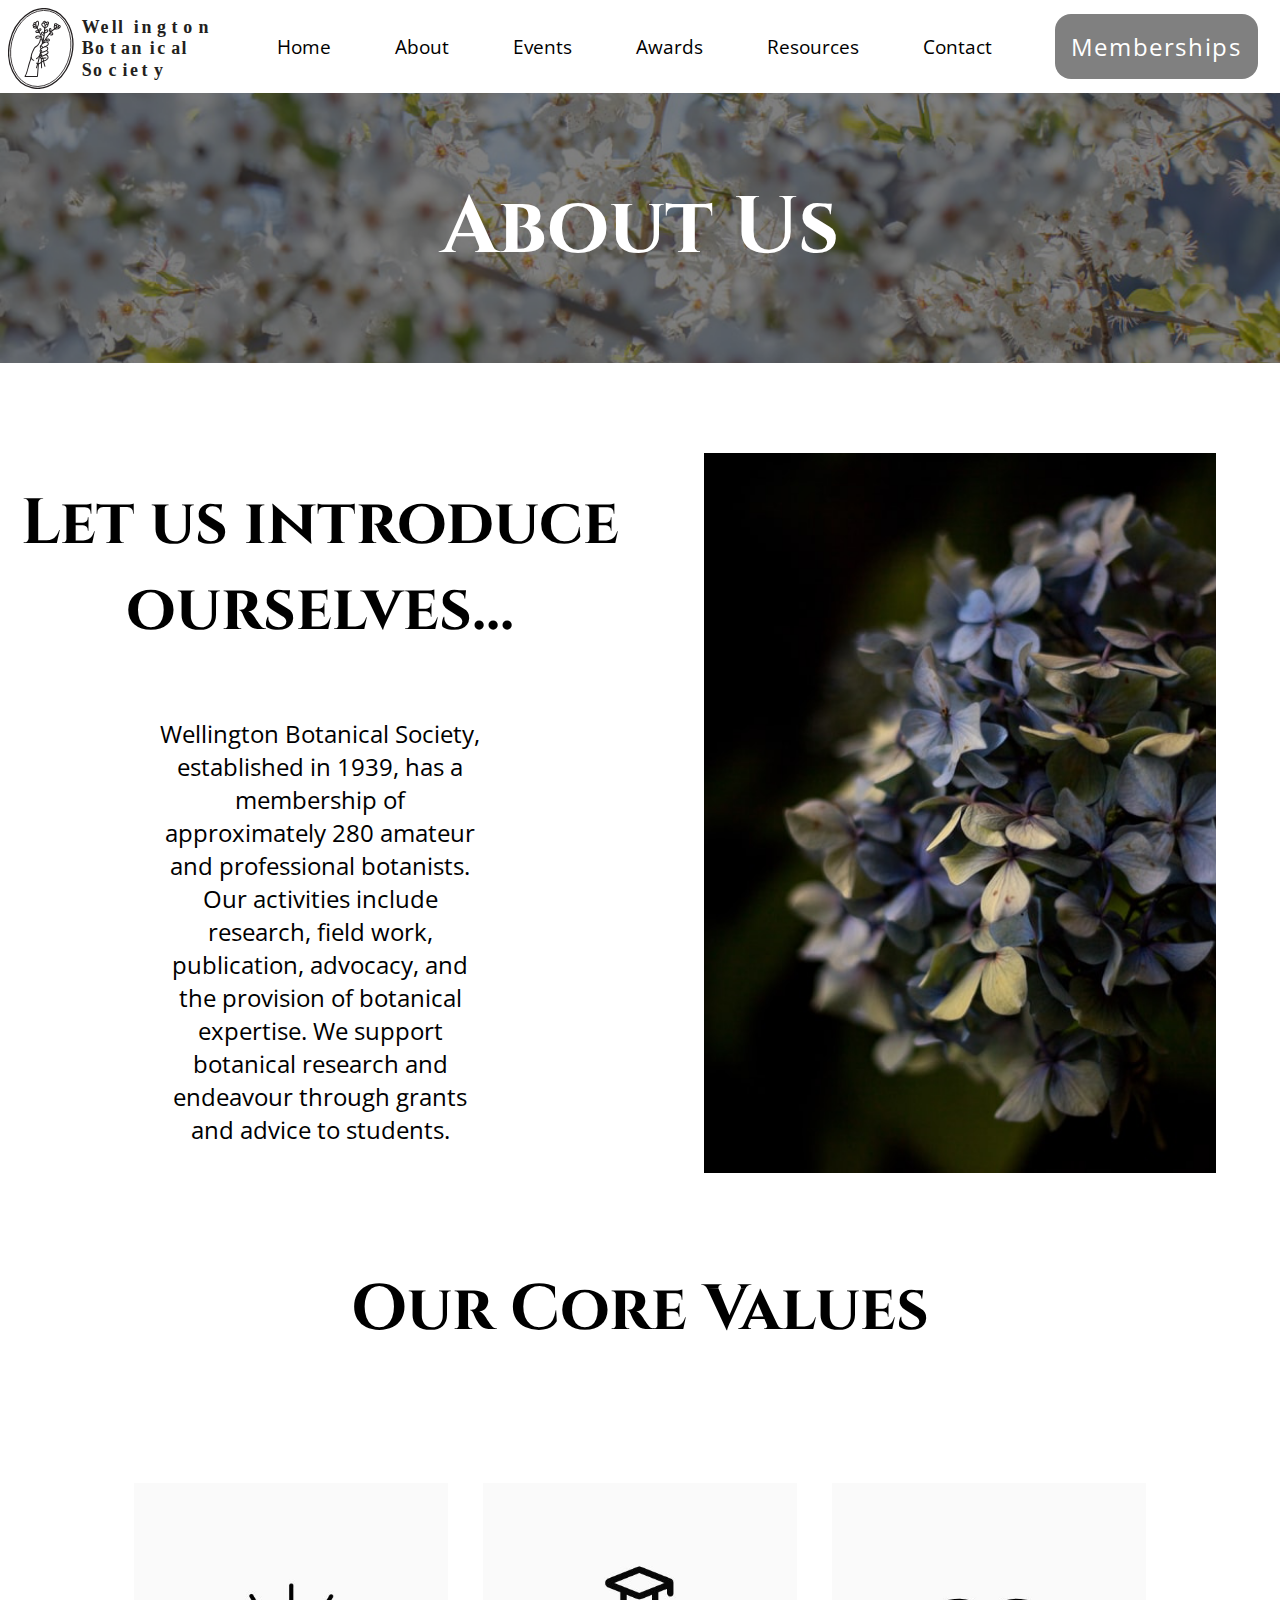
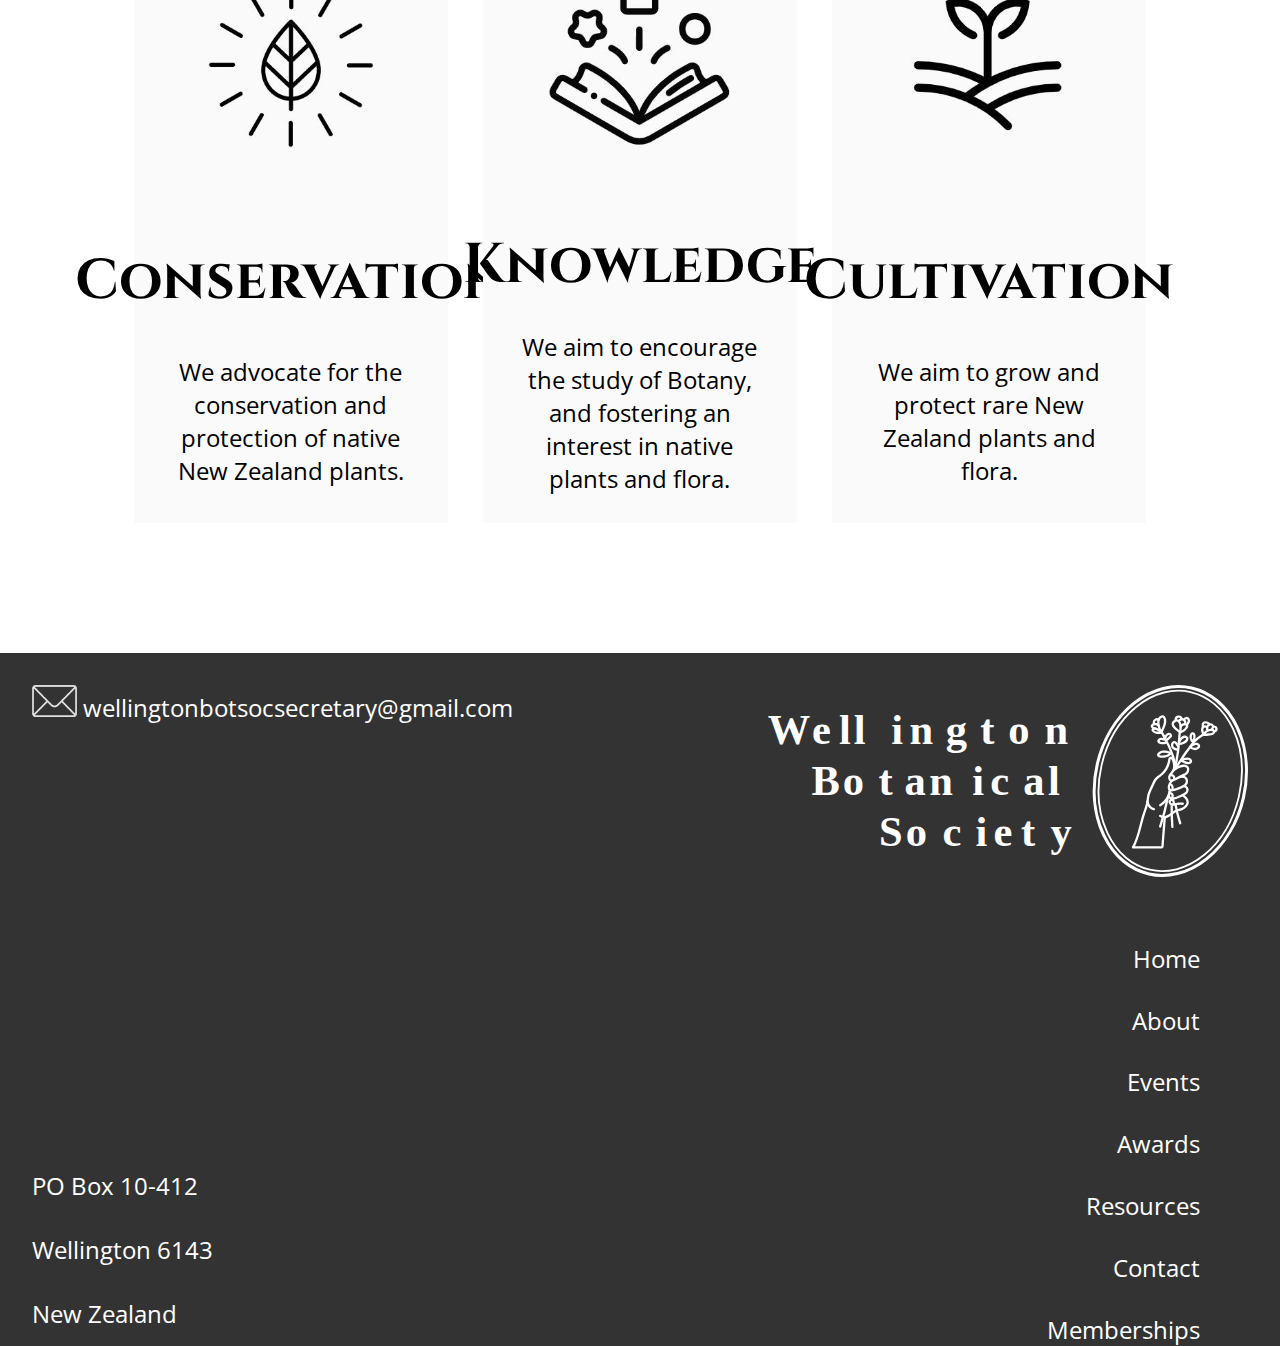
<file: wbs-sum1/html/about.html>
<!DOCTYPE html>
<html lang="en">
<head>
    <meta charset="UTF-8">
    <meta http-equiv="X-UA-Compatible" content="IE=edge">
    <meta name="viewport" content="width=device-width, initial-scale=1.0">
    <script src="https://cdnjs.cloudflare.com/ajax/libs/jquery/3.6.0/jquery.min.js"></script>
    <title>Wellington Botanical Society</title>
    <link rel="preconnect" href="https://fonts.googleapis.com">
    <link rel="preconnect" href="https://fonts.gstatic.com" crossorigin>
    <link href="https://fonts.googleapis.com/css2?family=Cinzel:wght@400;500;600&family=Open+Sans&family=Playfair+Display+SC:wght@700&display=swap" rel="stylesheet">
    <link rel="stylesheet" href="../css/style.css">
</head>



<body>
  
  
  



  
    <header class="header">
        
        <nav class="header-nav">
                
            <a href="../html/index.html"><img class="header-nav__logo" src="../img/icons/wbs-my-logo.svg" alt="logo"></a>
                
                
            <ul class="header-nav__ul">
                <a href="../html/index.html"><li class="header-nav__li">Home</li></a>
                <a href="../html/about.html"><li class="header-nav__li">About</li></a>
                <a href="../html/events.html"><li class="header-nav__li">Events</li></a>
                <a href="../html/awards.html"><li class="header-nav__li">Awards</li></a>
                <a href="../html/resources.html"><li class="header-nav__li">Resources</li></a>
                <a href="../html/contact.html"><li class="header-nav__li">Contact</li></a>
            </ul>
        
            <a href="../html/membership.html"><button class="membership-btn">Memberships</button></a>            

        <img class="hamburger" id="hamburger" src="../img/icons/hamburger.svg" alt="hamburger">        
        
        </nav>    

                


        <div id="nav-mobile" class="nav-mobile" style="display:none">
            <ul class="nav-mobile__ul">
                <a href="../html/index.html"><li class="nav-mobile__li">Home</li></a>
                <a href="../html/about.html"><li class="nav-mobile__li">About</li></a>
                <a href="../html/events.html"><li class="nav-mobile__li">Events</li></a>
                <a href="../html/awards.html"><li class="nav-mobile__li">Awards</li></a>
                <a href="../html/resources.html"><li class="nav-mobile__li">Resources</li></a>
                <a href="../html/contact.html"><li class="nav-mobile__li">Contact</li></a>
                <a href="../html/membership.html"><li class="nav-mobile__li">Memberships</li></a>
            </ul>
        </div>
            
            
    </header>


    <section class="about-intro">
        <h1 class="about-intro__header">About Us</h1>
    </section>






    <section class="about-introduction__container">
        <div class="about-introduction__text">
            <h1 class="about-introduction__header">Let us introduce ourselves...</h1>
            <p class="about-introduction__paragraph">Wellington Botanical Society, established in 1939, has a membership of approximately 280 amateur and professional botanists. Our activities include research, field work, publication, advocacy, and the provision of botanical expertise. We support botanical research and endeavour through grants and advice to students.
            </p>
        </div>
        <div class="about-introduction__photo">
            <div class="about-introduction-pic"></div>
        </div>
    </section>





    <section class="values-section">

        <div class="values-header">
            <h1 class="values">Our Core Values</h1>
        </div>
    </section>

    <section class="core-values">
        <div class="core-values__conservation">
            <img class="values-semiotic" src="../img/icons/conservation.JPG" alt="conservation-pic">
            <h1 class="core-value__header">Conservation</h1>
            <p class="core-value__paragraph">We advocate for the conservation and protection of native New Zealand plants.</p>
        </div>

        <div class="offer-fieldtrip">
            <img class="values-semiotic" src="../img/icons/knowledge.JPG" alt="fieldtrip-pic">
            <h1 class="core-value__header">Knowledge</h1>
            <p class="core-value__paragraph">We aim to encourage the study of Botany, and fostering an interest in native plants and flora.</p>
        </div>

        <div class="offer-award">
            <img class="values-semiotic" src="../img/icons/cultivation.JPG" alt="award-pic">
            <h1 class="core-value__header">Cultivation</h1>
            <p class="core-value__paragraph">We aim to grow and protect rare New Zealand plants and flora.</p>
        </div>

    </section>

    

    <section class="footer-section">
        <footer class="footer">

            <div class="footer-left">
                <div class="footer-email">
                    <p class="footer-email__paragraph">
                        <img class="contact-semiotic" src="../img/icons/email.png" alt="email-logo">
                        wellingtonbotsocsecretary@gmail.com
                    </p>
                </div>

                <br>

                <div class="footer-pobox">
                    <p class="pobox">
                        PO Box 10-412<br>
                        Wellington 6143<br>
                        New Zealand<br>
                    </p>
                </div>
            </div>



            <div class="footer-right">
                <nav class="footer-nav">

                    <a href="index.html"><img class="footer-right__logo" src="../img/icons/wbs-my-logo-white.svg" alt="wbs-logo"></a>
        
                    <br>
                    
                        <ul class="footer-nav__list">
                            <a href="index.html"><li class="footer-nav__list-items">Home</li></a>
        
                            <a href="about.html"><li class="footer-nav__list-items">About</li></a>
        
                            <a href="events.html"><li class="footer-nav__list-items">Events</li></a>
        
                            <a href="awards.html"><li class="footer-nav__list-items">Awards</li></a>
        
                            <a href="resources.html"><li class="footer-nav__list-items">Resources</li></a>

                            <a href="contact.html"><li class="footer-nav__list-items">Contact</li></a>

                            <a href="membership.html"><li class="footer-nav__list-items">Memberships</li></a>
                        </ul>
                    </nav>
            </div>


        </footer>
    </section>

    <script src="../script.js"></script>
</body>



</html>
</file>
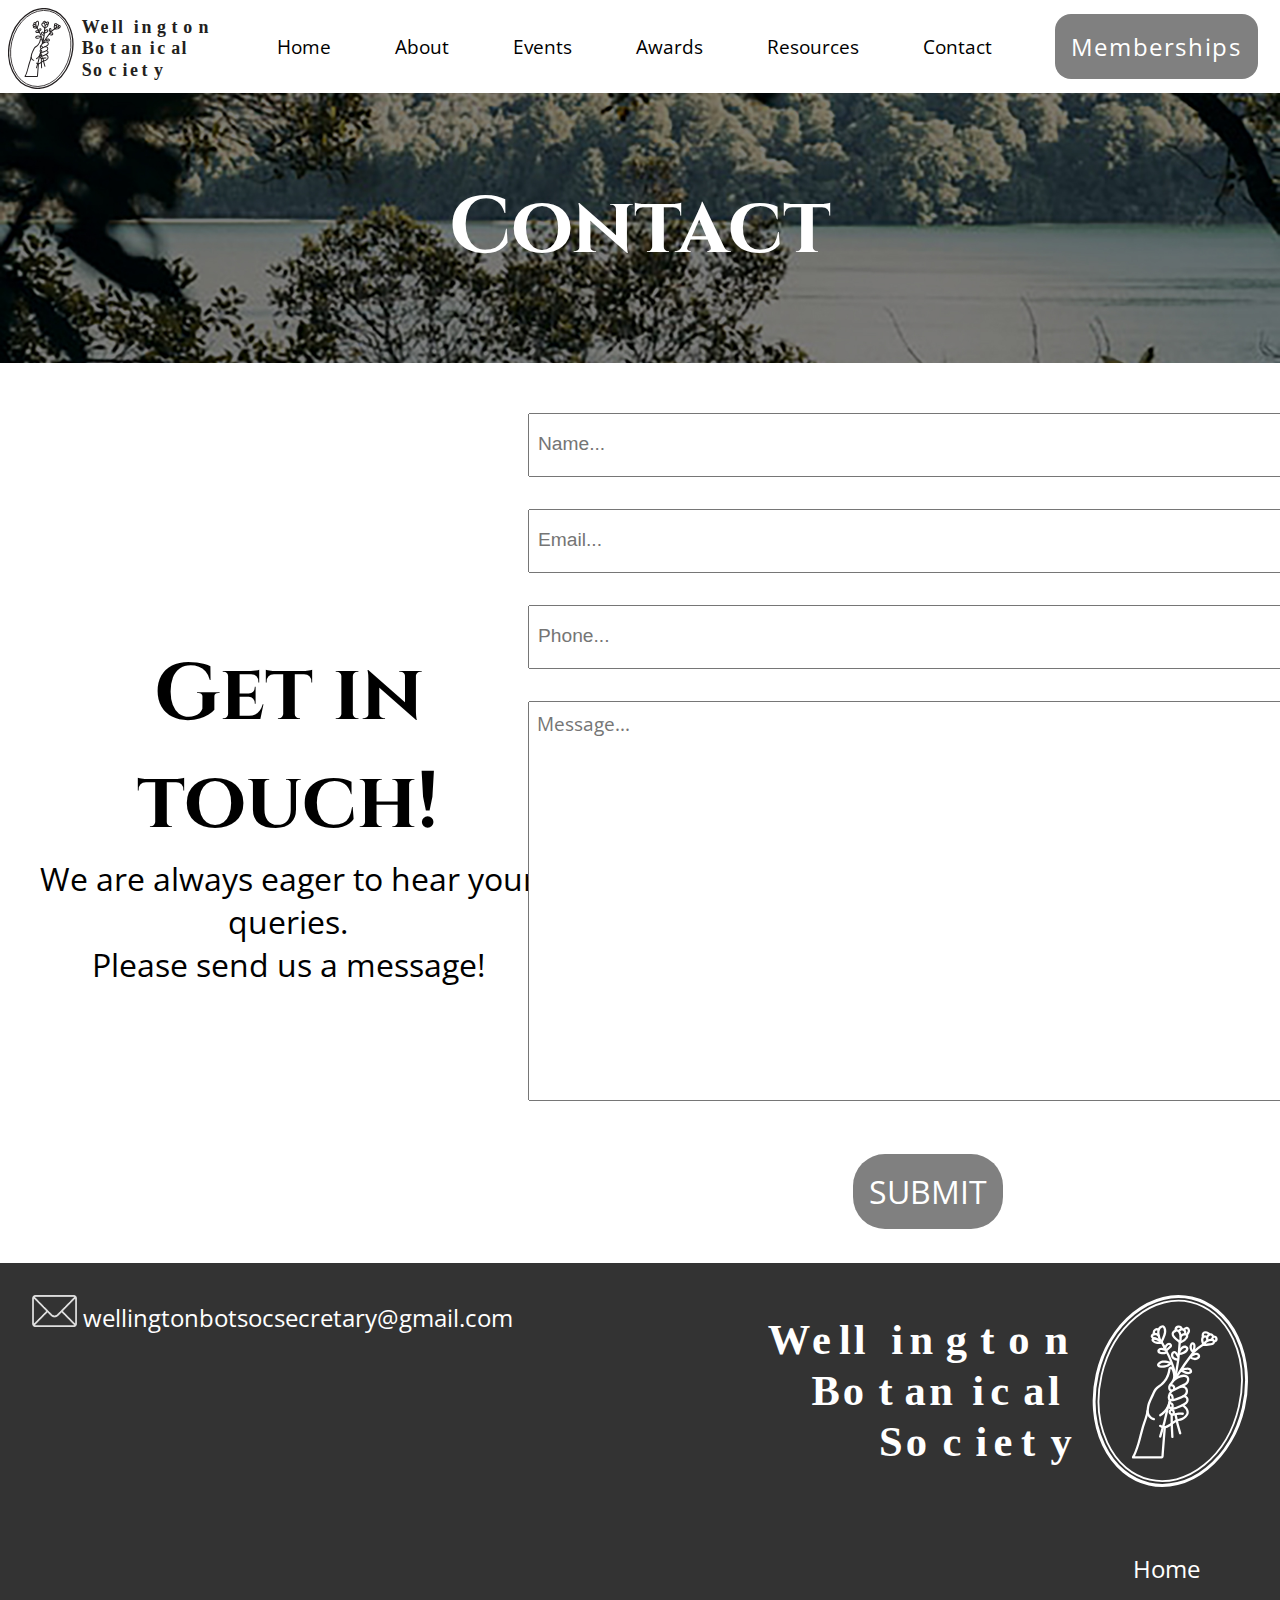
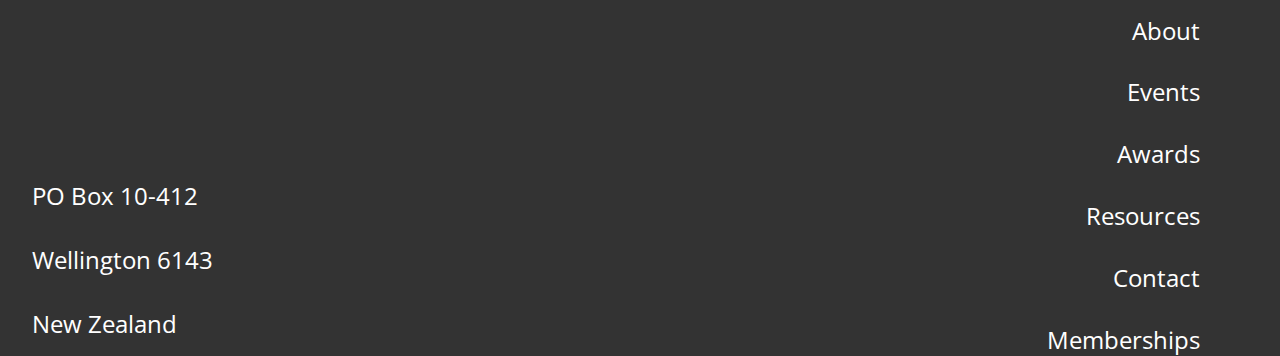
<file: wbs-sum1/html/contact.html>
<!DOCTYPE html>
<html lang="en">
<head>
    <meta charset="UTF-8">
    <meta http-equiv="X-UA-Compatible" content="IE=edge">
    <meta name="viewport" content="width=device-width, initial-scale=1.0">
    <script src="https://cdnjs.cloudflare.com/ajax/libs/jquery/3.6.0/jquery.min.js"></script>
    <title>Wellington Botanical Society</title>
    <link rel="preconnect" href="https://fonts.googleapis.com">
    <link rel="preconnect" href="https://fonts.gstatic.com" crossorigin>
    <link href="https://fonts.googleapis.com/css2?family=Cinzel:wght@400;500;600&family=Open+Sans&family=Playfair+Display+SC:wght@700&display=swap" rel="stylesheet">
    <link rel="stylesheet" href="../css/style.css">
</head>



<body>
  
  
  



  
    <header class="header">
        
        <nav class="header-nav">
                
            <a href="../html/index.html"><img class="header-nav__logo" src="../img/icons/wbs-my-logo.svg" alt="logo"></a>
                
                
            <ul class="header-nav__ul">
                <a href="../html/index.html"><li class="header-nav__li">Home</li></a>
                <a href="../html/about.html"><li class="header-nav__li">About</li></a>
                <a href="../html/events.html"><li class="header-nav__li">Events</li></a>
                <a href="../html/awards.html"><li class="header-nav__li">Awards</li></a>
                <a href="../html/resources.html"><li class="header-nav__li">Resources</li></a>
                <a href="../html/contact.html"><li class="header-nav__li">Contact</li></a>
            </ul>
        
            <a href="../html/membership.html"><button class="membership-btn">Memberships</button></a>            

        <img class="hamburger" id="hamburger" src="../img/icons/hamburger.svg" alt="hamburger">        
        
        </nav>    

                


        <div id="nav-mobile" class="nav-mobile" style="display:none">
            <ul class="nav-mobile__ul">
                <a href="../html/index.html"><li class="nav-mobile__li">Home</li></a>
                <a href="../html/about.html"><li class="nav-mobile__li">About</li></a>
                <a href="../html/events.html"><li class="nav-mobile__li">Events</li></a>
                <a href="../html/awards.html"><li class="nav-mobile__li">Awards</li></a>
                <a href="../html/resources.html"><li class="nav-mobile__li">Resources</li></a>
                <a href="../html/contact.html"><li class="nav-mobile__li">Contact</li></a>
                <a href="../html/membership.html"><li class="nav-mobile__li">Memberships</li></a>
            </ul>
        </div>
            
            
    </header>



    <section class="contact-intro">
        <h1 class="contact-intro__header">Contact</h1>
    </section>






    <section class="contact-container">
        

            <div class="contact-container__text">
                <h1 class="contact-container__header">Get in touch!</h1>
                <p class="contact-container__paragraph">
                    We are always eager to hear your queries. <br>Please send us a message!
                </p>
            </div>

        
        <div class="contact-container__form">
            
            <form>
                
                
                
                <div class="contact-container__div">    
                    <input type="text" class="contact-form" placeholder="Name...">
                </div>    
                
                
                
                <div class="contact-container__div">    
                    <input type="text" class="contact-form" placeholder="Email...">
                </div>    
                
                
                
                <div class="contact-container__div">    
                    <input type="text" class="contact-form" placeholder="Phone...">
                </div>    
                
                
                
                <div class="contact-container__div">    
                    <textarea placeholder="Message..."  class="contact-form__message"></textarea>
                </div>
            
                <button class="contact-form__button">submit</button>
            
            </form>
        
        </div>

    </section>












    <section class="footer-section">
        <footer class="footer">

            <div class="footer-left">
                <div class="footer-email">
                    <p class="footer-email__paragraph">
                        <img class="contact-semiotic" src="../img/icons/email.png" alt="email-logo">
                        wellingtonbotsocsecretary@gmail.com
                    </p>
                </div>

                <br>

                <div class="footer-pobox">
                    <p class="pobox">
                        PO Box 10-412<br>
                        Wellington 6143<br>
                        New Zealand<br>
                    </p>
                </div>
            </div>



            <div class="footer-right">
                <nav class="footer-nav">

                    <a href="index.html"><img class="footer-right__logo" src="../img/icons/wbs-my-logo-white.svg" alt="wbs-logo"></a>
        
                    <br>
                    
                        <ul class="footer-nav__list">
                            <a href="index.html"><li class="footer-nav__list-items">Home</li></a>
        
                            <a href="about.html"><li class="footer-nav__list-items">About</li></a>
        
                            <a href="events.html"><li class="footer-nav__list-items">Events</li></a>
        
                            <a href="awards.html"><li class="footer-nav__list-items">Awards</li></a>
        
                            <a href="resources.html"><li class="footer-nav__list-items">Resources</li></a>

                            <a href="contact.html"><li class="footer-nav__list-items">Contact</li></a>

                            <a href="membership.html"><li class="footer-nav__list-items">Memberships</li></a>
                        </ul>
                    </nav>
            </div>


        </footer>
    </section>

    <script src="../script.js"></script>
</body>



</html>
</file>
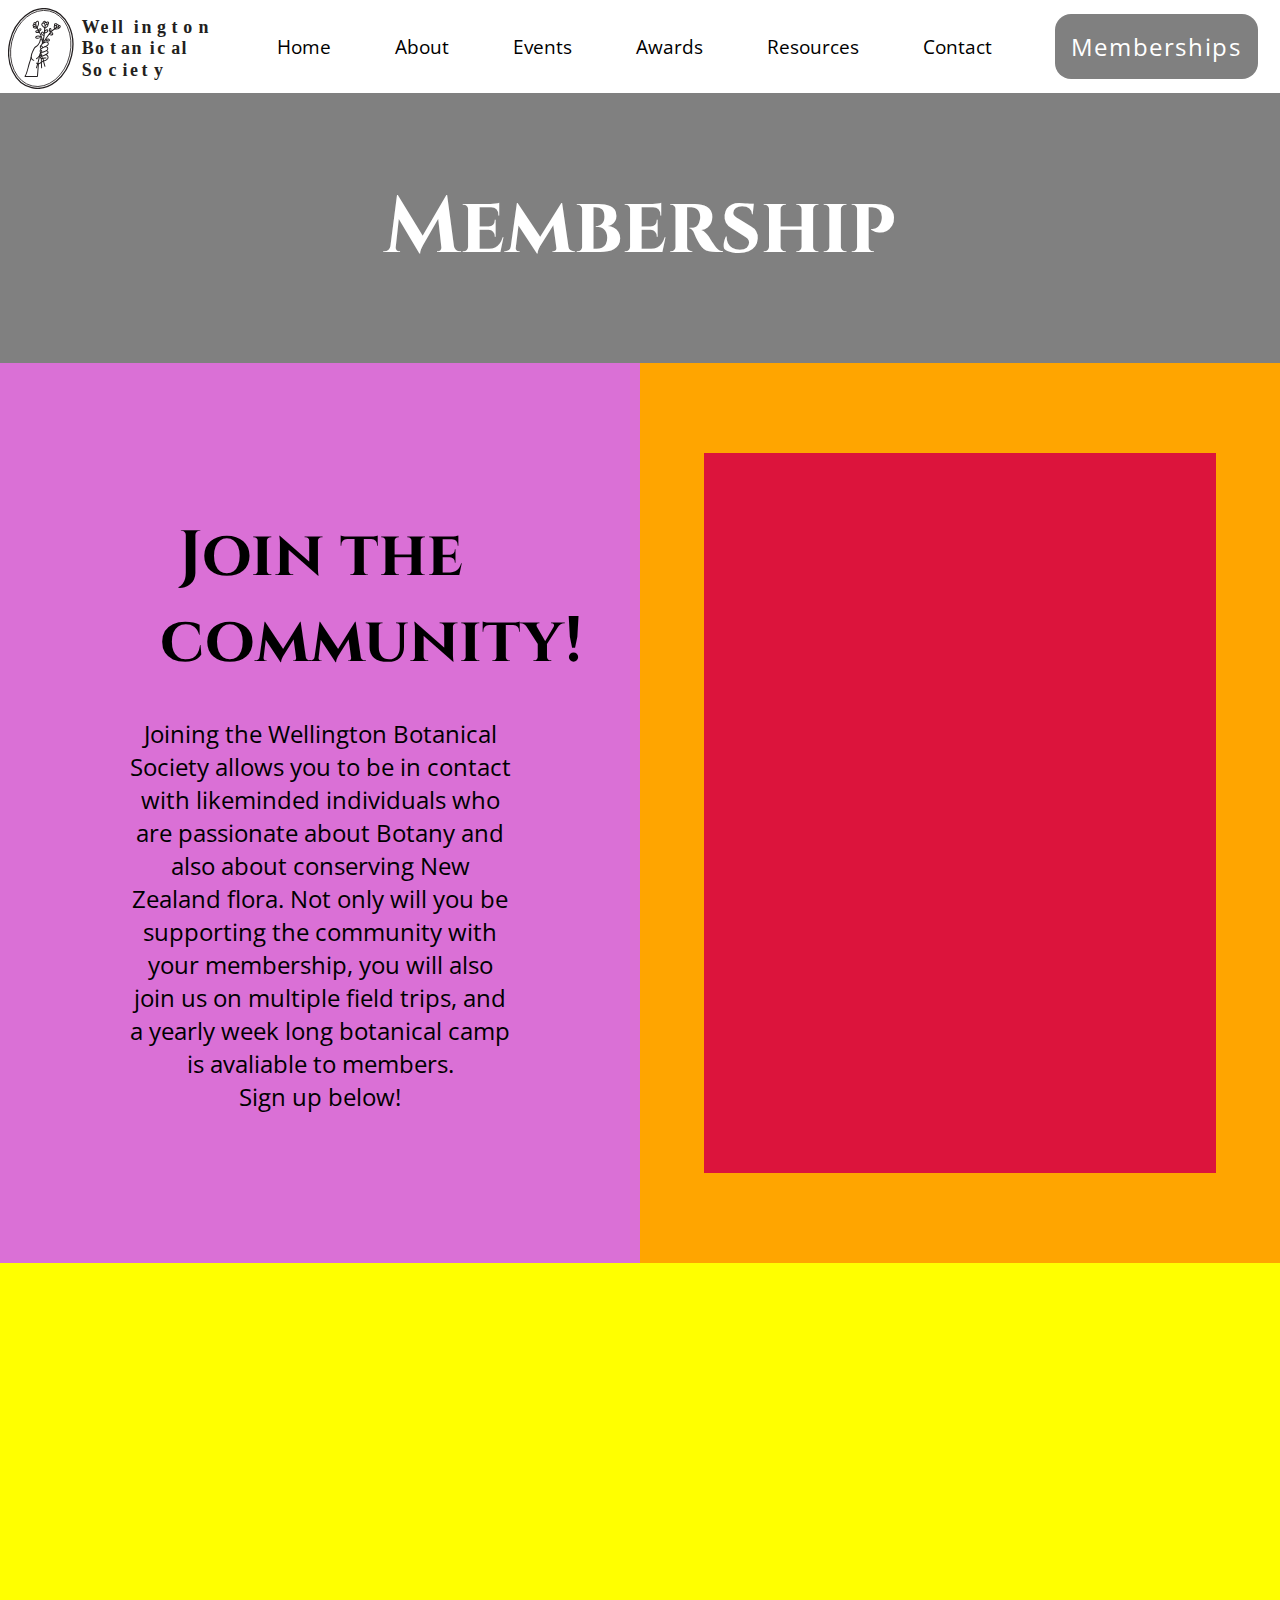
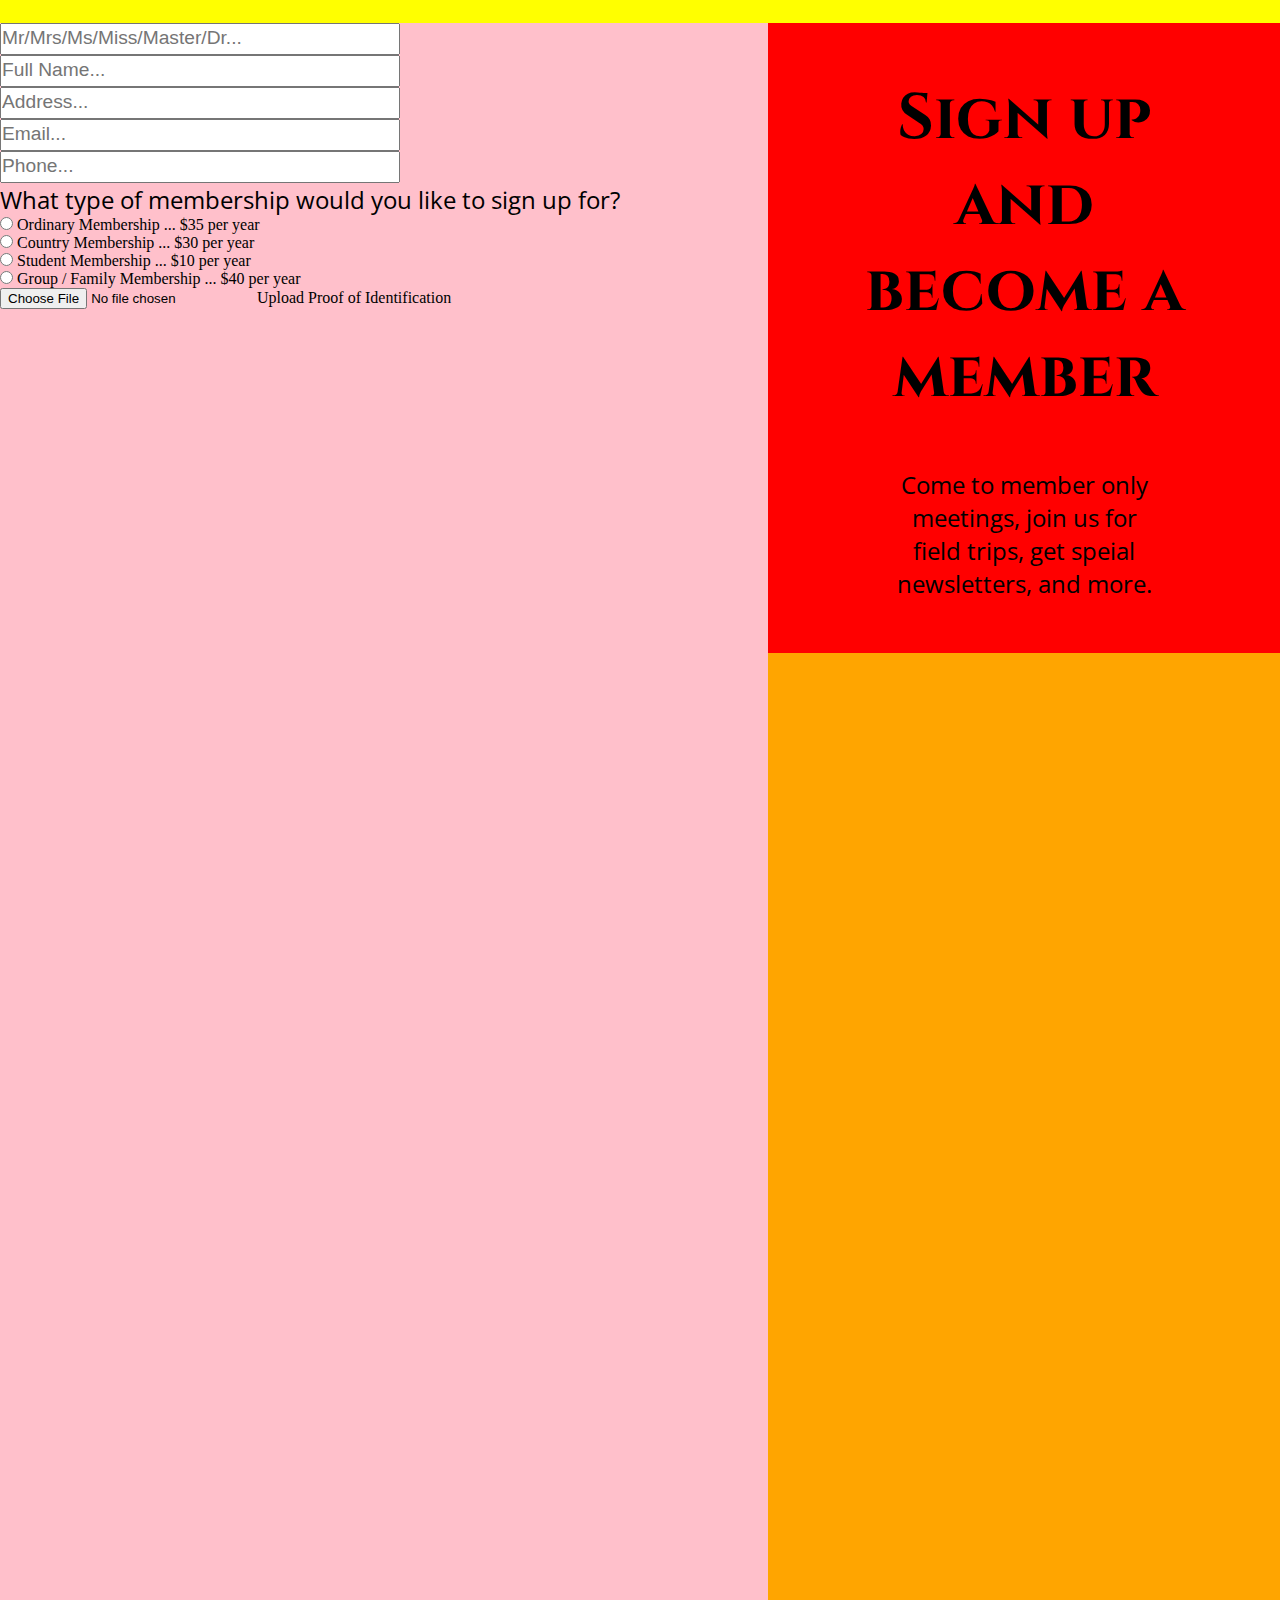
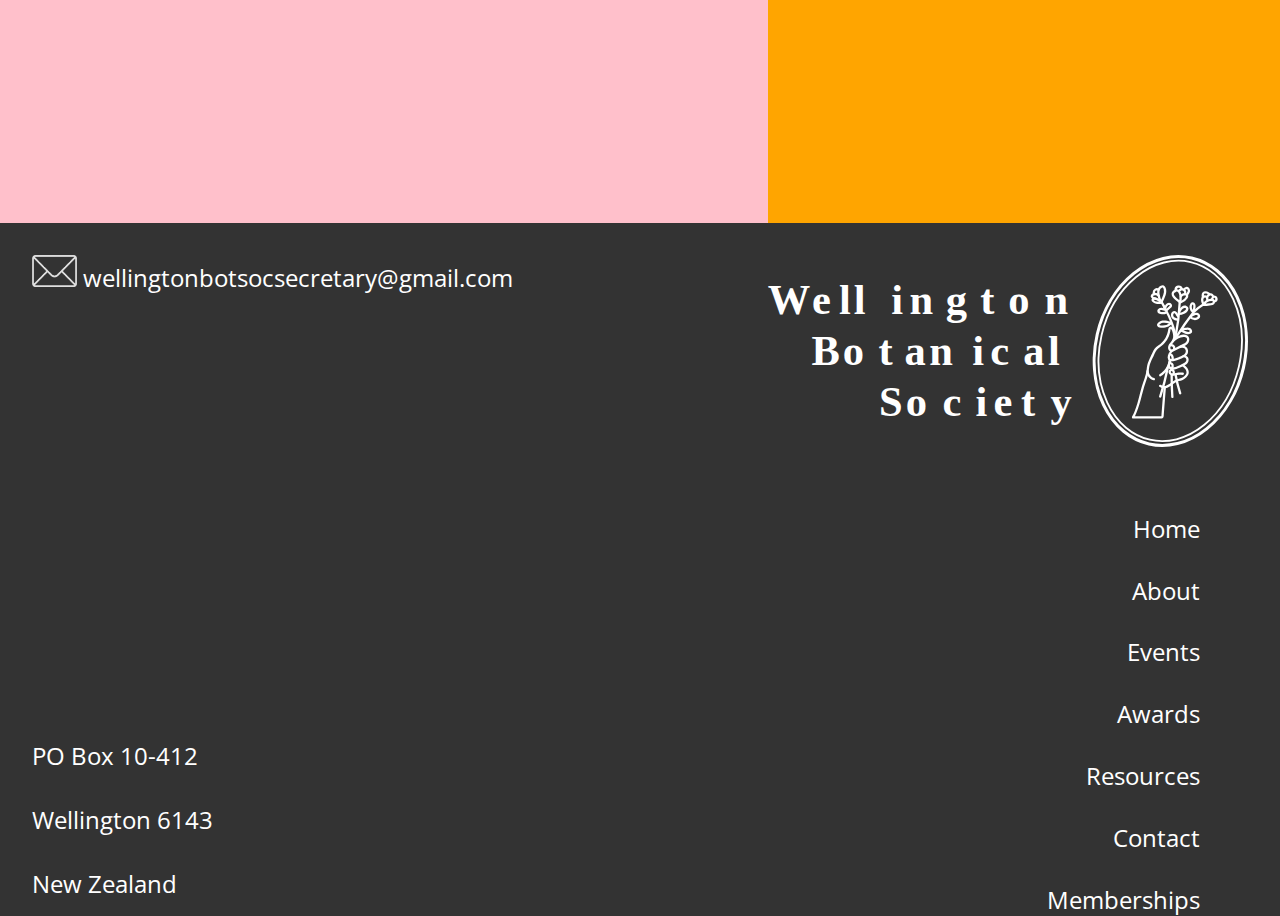
<file: wbs-sum1/html/membership.html>
<!DOCTYPE html>
<html lang="en">
<head>
    <meta charset="UTF-8">
    <meta http-equiv="X-UA-Compatible" content="IE=edge">
    <meta name="viewport" content="width=device-width, initial-scale=1.0">
    <script src="https://cdnjs.cloudflare.com/ajax/libs/jquery/3.6.0/jquery.min.js"></script>
    <title>Wellington Botanical Society</title>
    <link rel="preconnect" href="https://fonts.googleapis.com">
    <link rel="preconnect" href="https://fonts.gstatic.com" crossorigin>
    <link href="https://fonts.googleapis.com/css2?family=Cinzel:wght@400;500;600&family=Open+Sans&family=Playfair+Display+SC:wght@700&display=swap" rel="stylesheet">
    <link rel="stylesheet" href="../css/style.css">
</head>



<body>
  
  
  



  
    <header class="header">
        
        <nav class="header-nav">
                
            <a href="../html/index.html"><img class="header-nav__logo" src="../img/icons/wbs-my-logo.svg" alt="logo"></a>
                
                
            <ul class="header-nav__ul">
                <a href="../html/index.html"><li class="header-nav__li">Home</li></a>
                <a href="../html/about.html"><li class="header-nav__li">About</li></a>
                <a href="../html/events.html"><li class="header-nav__li">Events</li></a>
                <a href="../html/awards.html"><li class="header-nav__li">Awards</li></a>
                <a href="../html/resources.html"><li class="header-nav__li">Resources</li></a>
                <a href="../html/contact.html"><li class="header-nav__li">Contact</li></a>
            </ul>
        
            <a href="../html/membership.html"><button class="membership-btn">Memberships</button></a>            

        <img class="hamburger" id="hamburger" src="../img/icons/hamburger.svg" alt="hamburger">        
        
        </nav>    

                


        <div id="nav-mobile" class="nav-mobile" style="display:none">
            <ul class="nav-mobile__ul">
                <a href="../html/index.html"><li class="nav-mobile__li">Home</li></a>
                <a href="../html/about.html"><li class="nav-mobile__li">About</li></a>
                <a href="../html/events.html"><li class="nav-mobile__li">Events</li></a>
                <a href="../html/awards.html"><li class="nav-mobile__li">Awards</li></a>
                <a href="../html/resources.html"><li class="nav-mobile__li">Resources</li></a>
                <a href="../html/contact.html"><li class="nav-mobile__li">Contact</li></a>
                <a href="../html/membership.html"><li class="nav-mobile__li">Memberships</li></a>
            </ul>
        </div>
            
            
    </header>

    <section class="membership-intro">
        <h1 class="membership-intro__header">Membership</h1>
    </section>




    <section class="membership-welcome__container">
       
        
        <div class="membership-welcome__info">
            <h1 class="membership-welcome__header">Join the community!</h1>
            <p class="membership-welcome__paragraph">Joining the Wellington Botanical Society allows you to be in contact with likeminded individuals who are passionate about Botany and also about conserving New Zealand flora. Not only will you be supporting the community with your membership, you will also join us on multiple field trips, and a yearly week long botanical camp is avaliable to members.</p>
            <p class="membership-welcome__signup">Sign up below!</p>
            <!-- <a href="#membership-form__container"><img src="../img/icons/arrow.png" alt="arrow" class="membership-arrow"></a> -->
        </div>


        <div class="membership-welcome__photo">
            <div class="membership-welcome__pic"></div>
        </div>
    
    </section>




    <section class="membership-break"></section>





    <section id="membership-form__container" class="membership-form__container">
        
        
        <div class="membership-form__left">
            <input type="text" class="membership-form__left-title" placeholder="Mr/Mrs/Ms/Miss/Master/Dr...">
            <input type="text" class="membership-form__left-title" placeholder="Full Name...">
            <input type="text" class="membership-form__left-title" placeholder="Address...">
            <input type="text" class="membership-form__left-title" placeholder="Email...">
            <input type="text" class="membership-form__left-title" placeholder="Phone...">
            
            <p class="membership-form__left-text">What type of membership would you like to sign up for?</p>

            <div class="input-membership">
                <input type="radio" id="ordinary" name="membership-type" value="Ordinary Membership" class="membership-form__left-radio">
                <label for="ordinary">Ordinary Membership ... $35 per year</label>
            </div> 
            <div class="input-membership"> 
                <input type="radio" id="country" name="membership-type" value="Country Membership" class="membership-form__left-radio">
                <label for="country">Country Membership ... $30 per year</label>
            </div>
            <div class="input-membership">   
                <input type="radio" id="student" name="membership-type" value="Student Membership" class="membership-form__left-radio">
                <label for="student">Student Membership ... $10 per year</label>
            </div>    
            <div class="input-membership"> 
                <input type="radio" id="family" name="membership-type" value="Family Membership" class="membership-form__left-radio">
                <label for="family">Group / Family Membership ... $40 per year</label>
            </div>  
            <div class="input-membership">  
                <input type="file" class="upload-id" id="upload-id">
                <label for="upload-id">Upload Proof of Identification</label>
            </div>
        </div>
        
        
        
        
        
        
        <div class="membership-form__right">
            <div class="form-right__info">
                <h1 class="form-right__header">Sign up and become a member</h1>
                <p class="form-right__paragraph">
                    Come to member only meetings, join us for field trips, get speial newsletters, and more.
                </p>
            </div>
            <div class="form-right__photo">
                <div class="form-right__pic"></div>
            </div>
        </div>
    
    
    
    </section>







    <section class="footer-section">
        <footer class="footer">

            <div class="footer-left">
                <div class="footer-email">
                    <p class="footer-email__paragraph">
                        <img class="contact-semiotic" src="../img/icons/email.png" alt="email-logo">
                        wellingtonbotsocsecretary@gmail.com
                    </p>
                </div>

                <br>

                <div class="footer-pobox">
                    <p class="pobox">
                        PO Box 10-412<br>
                        Wellington 6143<br>
                        New Zealand<br>
                    </p>
                </div>
            </div>



            <div class="footer-right">
                <nav class="footer-nav">

                    <a href="index.html"><img class="footer-right__logo" src="../img/icons/wbs-my-logo-white.svg" alt="wbs-logo"></a>
        
                    <br>
                    
                        <ul class="footer-nav__list">
                            <a href="index.html"><li class="footer-nav__list-items">Home</li></a>
        
                            <a href="about.html"><li class="footer-nav__list-items">About</li></a>
        
                            <a href="events.html"><li class="footer-nav__list-items">Events</li></a>
        
                            <a href="awards.html"><li class="footer-nav__list-items">Awards</li></a>
        
                            <a href="resources.html"><li class="footer-nav__list-items">Resources</li></a>

                            <a href="contact.html"><li class="footer-nav__list-items">Contact</li></a>

                            <a href="membership.html"><li class="footer-nav__list-items">Memberships</li></a>
                        </ul>
                    </nav>
            </div>


        </footer>
    </section>

    <script src="../script.js"></script>
</body>



</html>
</file>
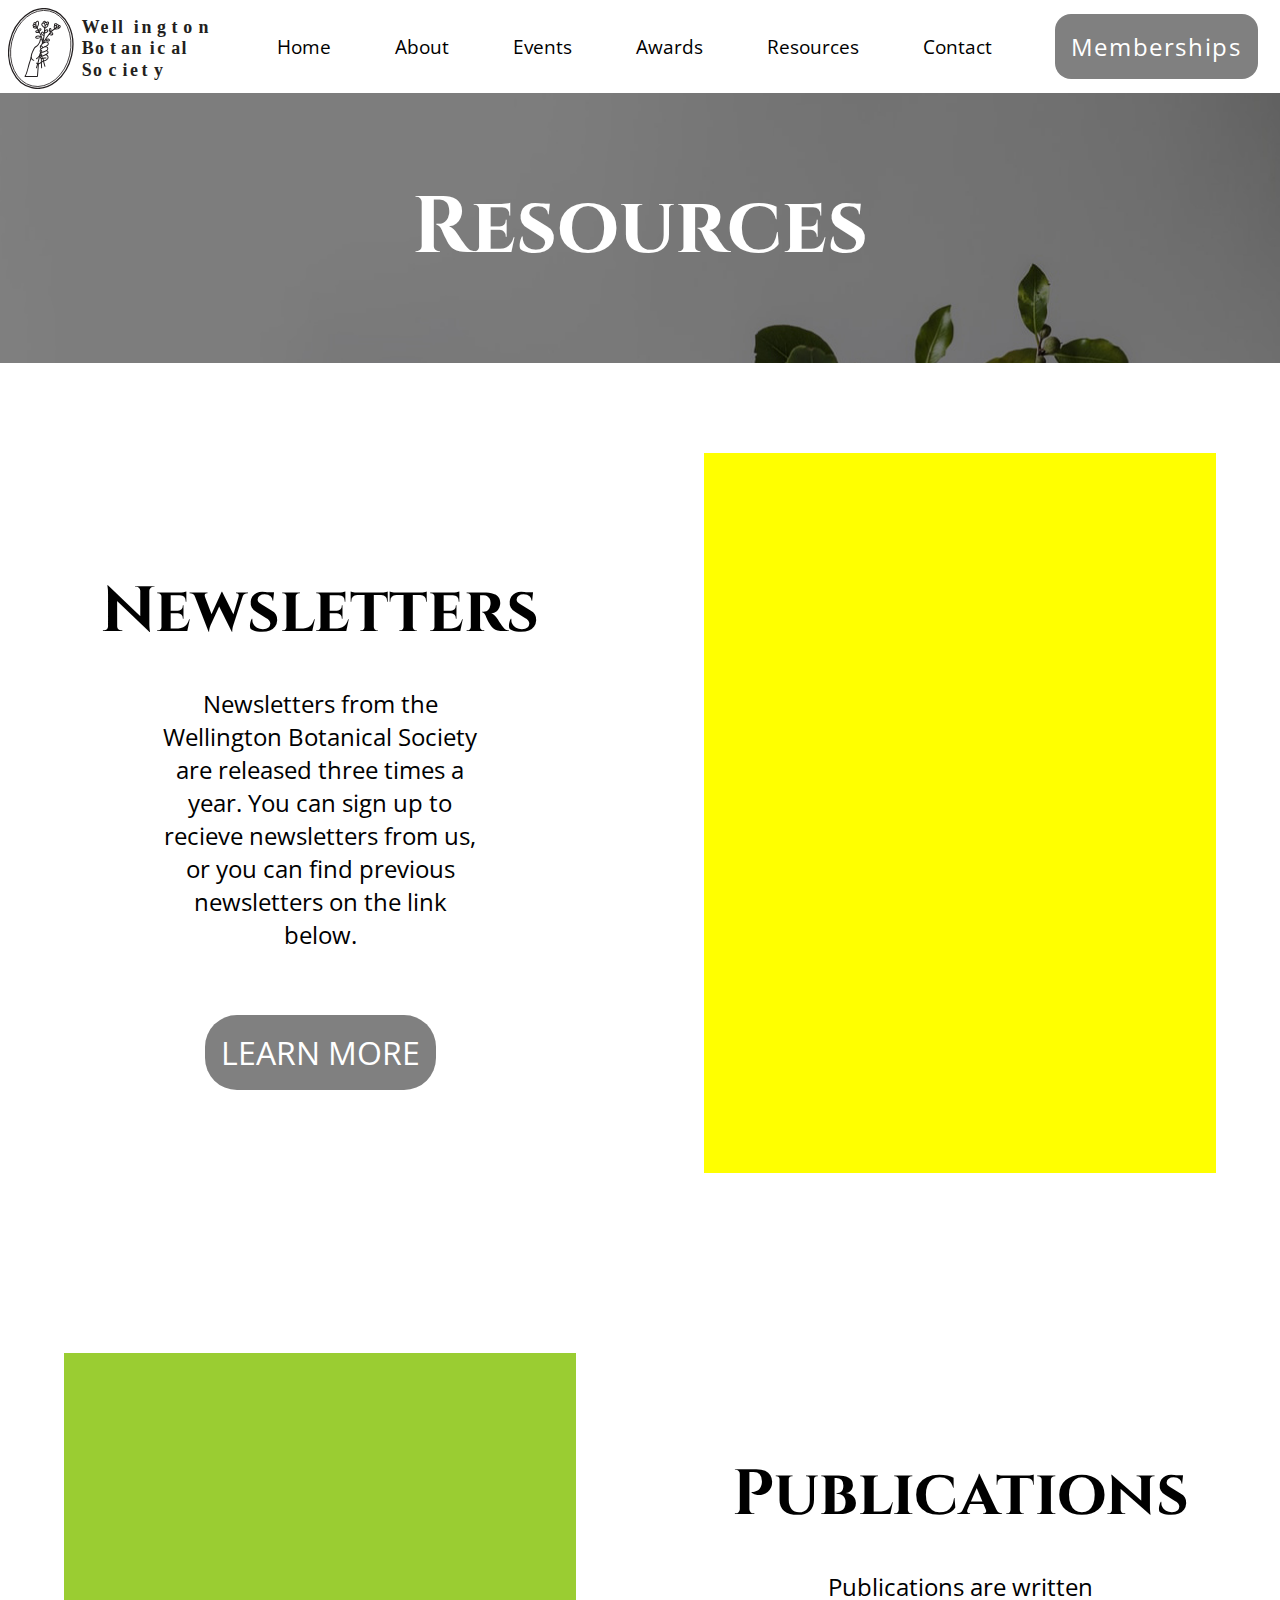
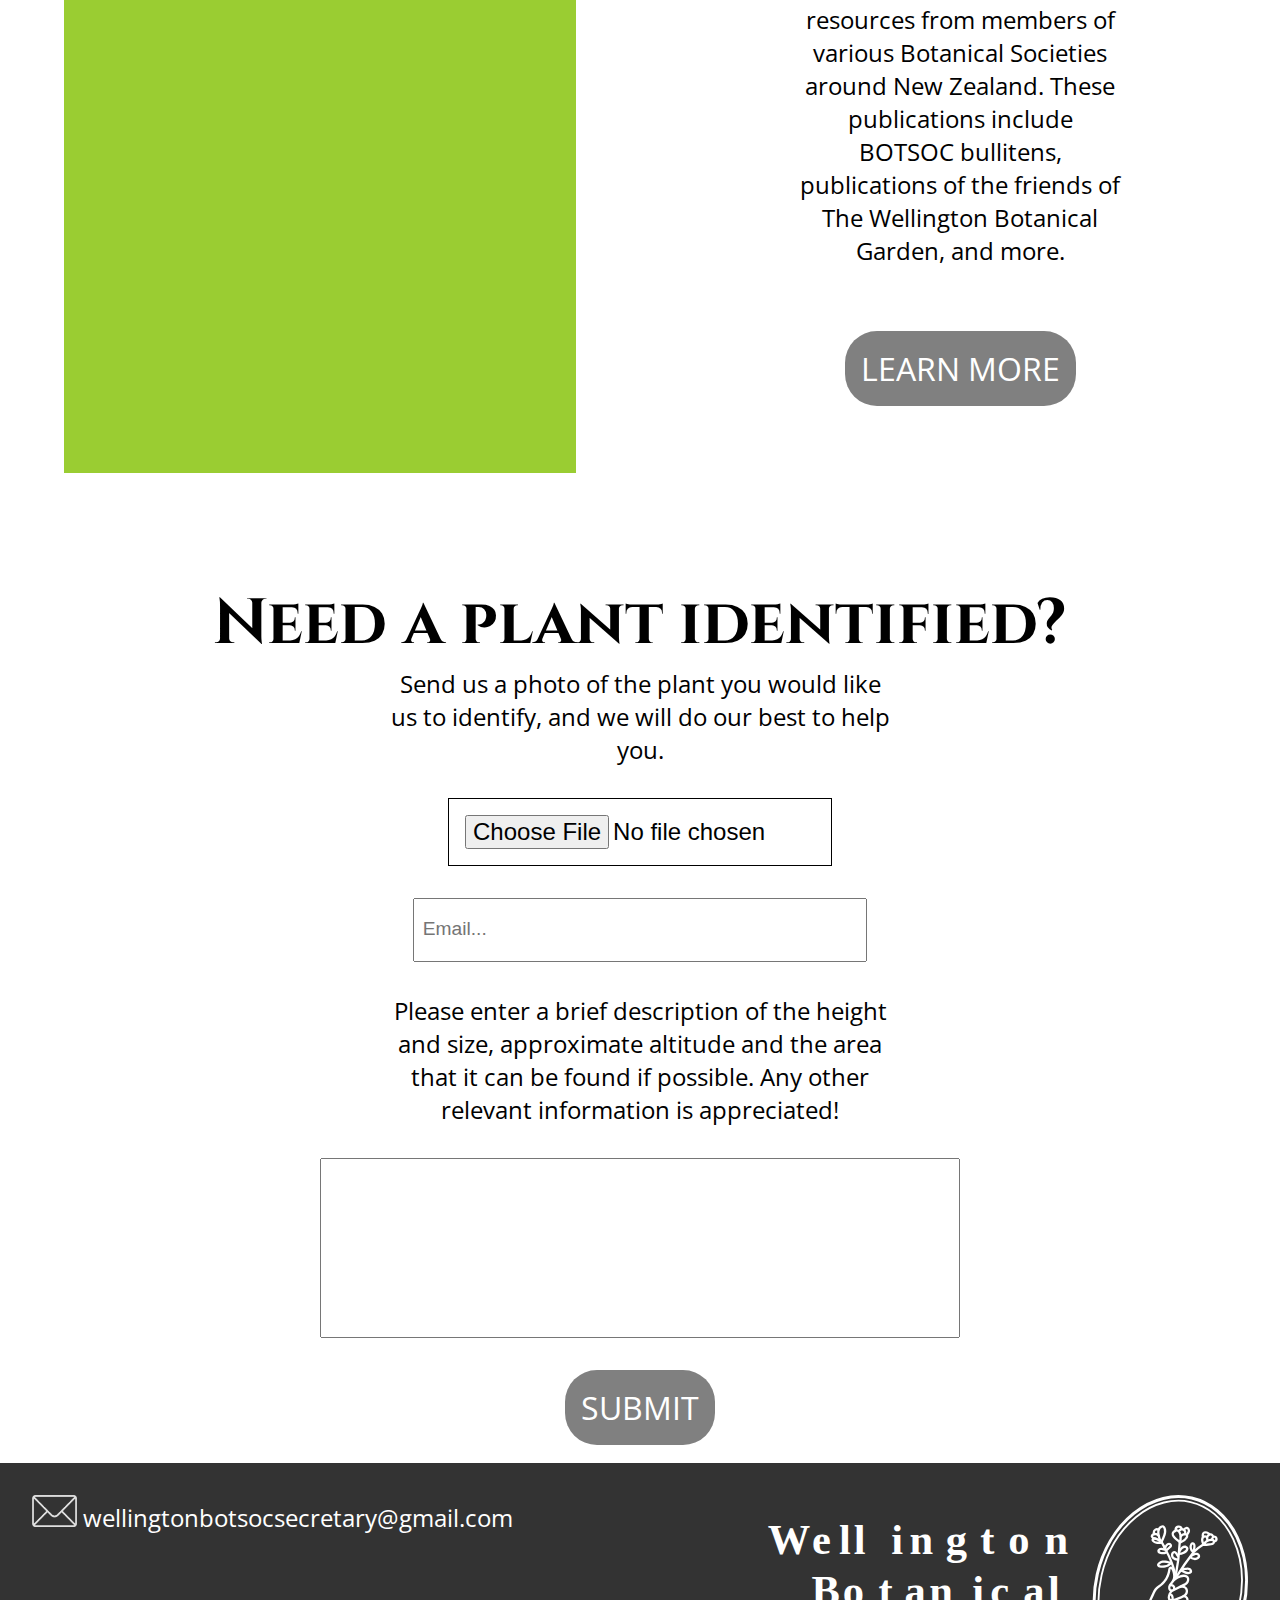
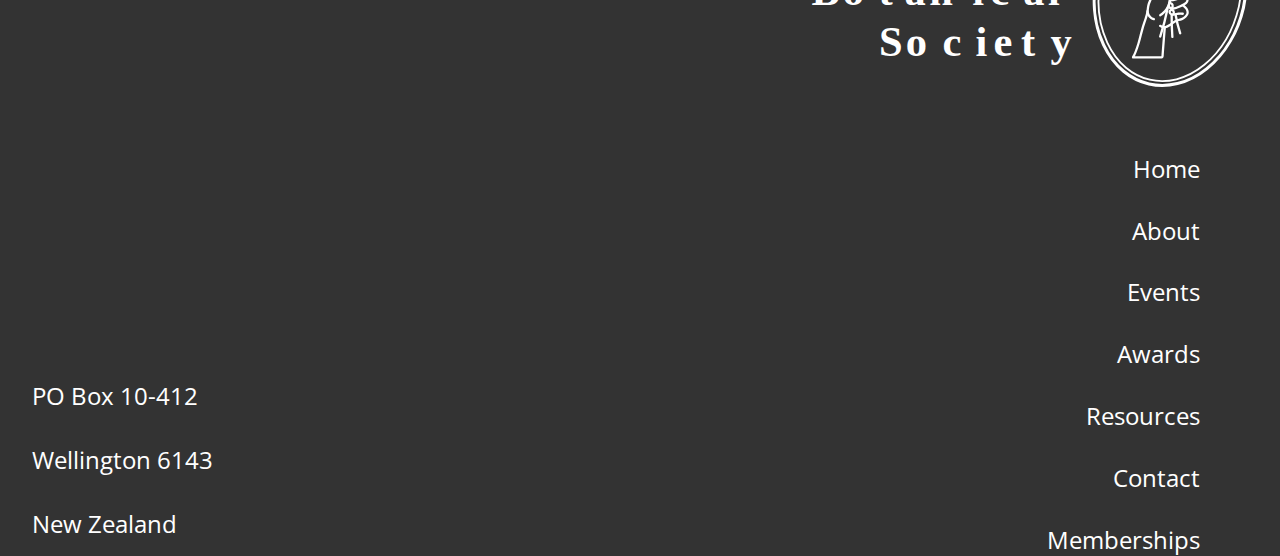
<file: wbs-sum1/html/resources.html>
<!DOCTYPE html>
<html lang="en">
<head>
    <meta charset="UTF-8">
    <meta http-equiv="X-UA-Compatible" content="IE=edge">
    <meta name="viewport" content="width=device-width, initial-scale=1.0">
    <script src="https://cdnjs.cloudflare.com/ajax/libs/jquery/3.6.0/jquery.min.js"></script>
    <title>Wellington Botanical Society</title>
    <link rel="preconnect" href="https://fonts.googleapis.com">
    <link rel="preconnect" href="https://fonts.gstatic.com" crossorigin>
    <link href="https://fonts.googleapis.com/css2?family=Cinzel:wght@400;500;600&family=Open+Sans&family=Playfair+Display+SC:wght@700&display=swap" rel="stylesheet">
    <link rel="stylesheet" href="../css/style.css">
</head>



<body>
  
  
  



  
    <header class="header">
        
        <nav class="header-nav">
                
            <a href="../html/index.html"><img class="header-nav__logo" src="../img/icons/wbs-my-logo.svg" alt="logo"></a>
                
                
            <ul class="header-nav__ul">
                <a href="../html/index.html"><li class="header-nav__li">Home</li></a>
                <a href="../html/about.html"><li class="header-nav__li">About</li></a>
                <a href="../html/events.html"><li class="header-nav__li">Events</li></a>
                <a href="../html/awards.html"><li class="header-nav__li">Awards</li></a>
                <a href="../html/resources.html"><li class="header-nav__li">Resources</li></a>
                <a href="../html/contact.html"><li class="header-nav__li">Contact</li></a>
            </ul>
        
            <a href="../html/membership.html"><button class="membership-btn">Memberships</button></a>            

        <img class="hamburger" id="hamburger" src="../img/icons/hamburger.svg" alt="hamburger">        
        
        </nav>    

                


        <div id="nav-mobile" class="nav-mobile" style="display:none">
            <ul class="nav-mobile__ul">
                <a href="../html/index.html"><li class="nav-mobile__li">Home</li></a>
                <a href="../html/about.html"><li class="nav-mobile__li">About</li></a>
                <a href="../html/events.html"><li class="nav-mobile__li">Events</li></a>
                <a href="../html/awards.html"><li class="nav-mobile__li">Awards</li></a>
                <a href="../html/resources.html"><li class="nav-mobile__li">Resources</li></a>
                <a href="../html/contact.html"><li class="nav-mobile__li">Contact</li></a>
                <a href="../html/membership.html"><li class="nav-mobile__li">Memberships</li></a>
            </ul>
        </div>
            
            
    </header>

    <section class="resources-intro">
        <h1 class="resources-intro__header">Resources</h1>
    </section>





    <section class="newsletter-container">
        <div class="newsletter-info">
            <h1 class="newsletter-info__header">Newsletters</h1>
            <p class="newsletter-info__paragraph">Newsletters from the Wellington Botanical Society are released three times a year. You can sign up to recieve newsletters from us, or you can find previous newsletters on the link below. </p>
            <button class="newsletter-btn">learn more</button>
        </div>

        <div class="newsletter-photo">
            <div class="newsletter-pic"></div>
        </div>
    </section>








    <section class="publications-container">
        <div class="publications-photo">
            <div class="publications-photo__pic"></div>
        </div>

        <div class="publications-info">
            <h1 class="publications-info__header">Publications</h1>
            <p class="publications-info__paragraph">Publications are written resources from members of various Botanical Societies around New Zealand. These publications include BOTSOC bullitens, publications of the friends of The Wellington Botanical Garden, and more.</p>
            <button class="publications-btn">learn more</button>
        </div>
    </section>




    <section class="identification-container">
        <h1 class="identification-header">Need a plant identified?</h1>
        <p class="identification-info">Send us a photo of the plant you would like us to identify, and we will do our best to help you.</p>
        <input type="file" class="identification-file" accept="image/*">
        <input type="text" placeholder="Email..." class="identification-email">
        <p class="identification-info">Please enter a brief description of the height and size, approximate altitude and the area that it can be found if possible. Any other relevant information is appreciated!</p>
        <input type="text-area" class="identification-textarea">
        <button class="identification-submit">submit</button>
    </section>








    <section class="footer-section">
        <footer class="footer">

            <div class="footer-left">
                <div class="footer-email">
                    <p class="footer-email__paragraph">
                        <img class="contact-semiotic" src="../img/icons/email.png" alt="email-logo">
                        wellingtonbotsocsecretary@gmail.com
                    </p>
                </div>

                <br>

                <div class="footer-pobox">
                    <p class="pobox">
                        PO Box 10-412<br>
                        Wellington 6143<br>
                        New Zealand<br>
                    </p>
                </div>
            </div>



            <div class="footer-right">
                <nav class="footer-nav">

                    <a href="index.html"><img class="footer-right__logo" src="../img/icons/wbs-my-logo-white.svg" alt="wbs-logo"></a>
        
                    <br>
                    
                        <ul class="footer-nav__list">
                            <a href="index.html"><li class="footer-nav__list-items">Home</li></a>
        
                            <a href="about.html"><li class="footer-nav__list-items">About</li></a>
        
                            <a href="events.html"><li class="footer-nav__list-items">Events</li></a>
        
                            <a href="awards.html"><li class="footer-nav__list-items">Awards</li></a>
        
                            <a href="resources.html"><li class="footer-nav__list-items">Resources</li></a>

                            <a href="contact.html"><li class="footer-nav__list-items">Contact</li></a>

                            <a href="membership.html"><li class="footer-nav__list-items">Memberships</li></a>
                        </ul>
                    </nav>
            </div>


        </footer>
    </section>

    <script src="../script.js"></script>
</body>



</html>
</file>
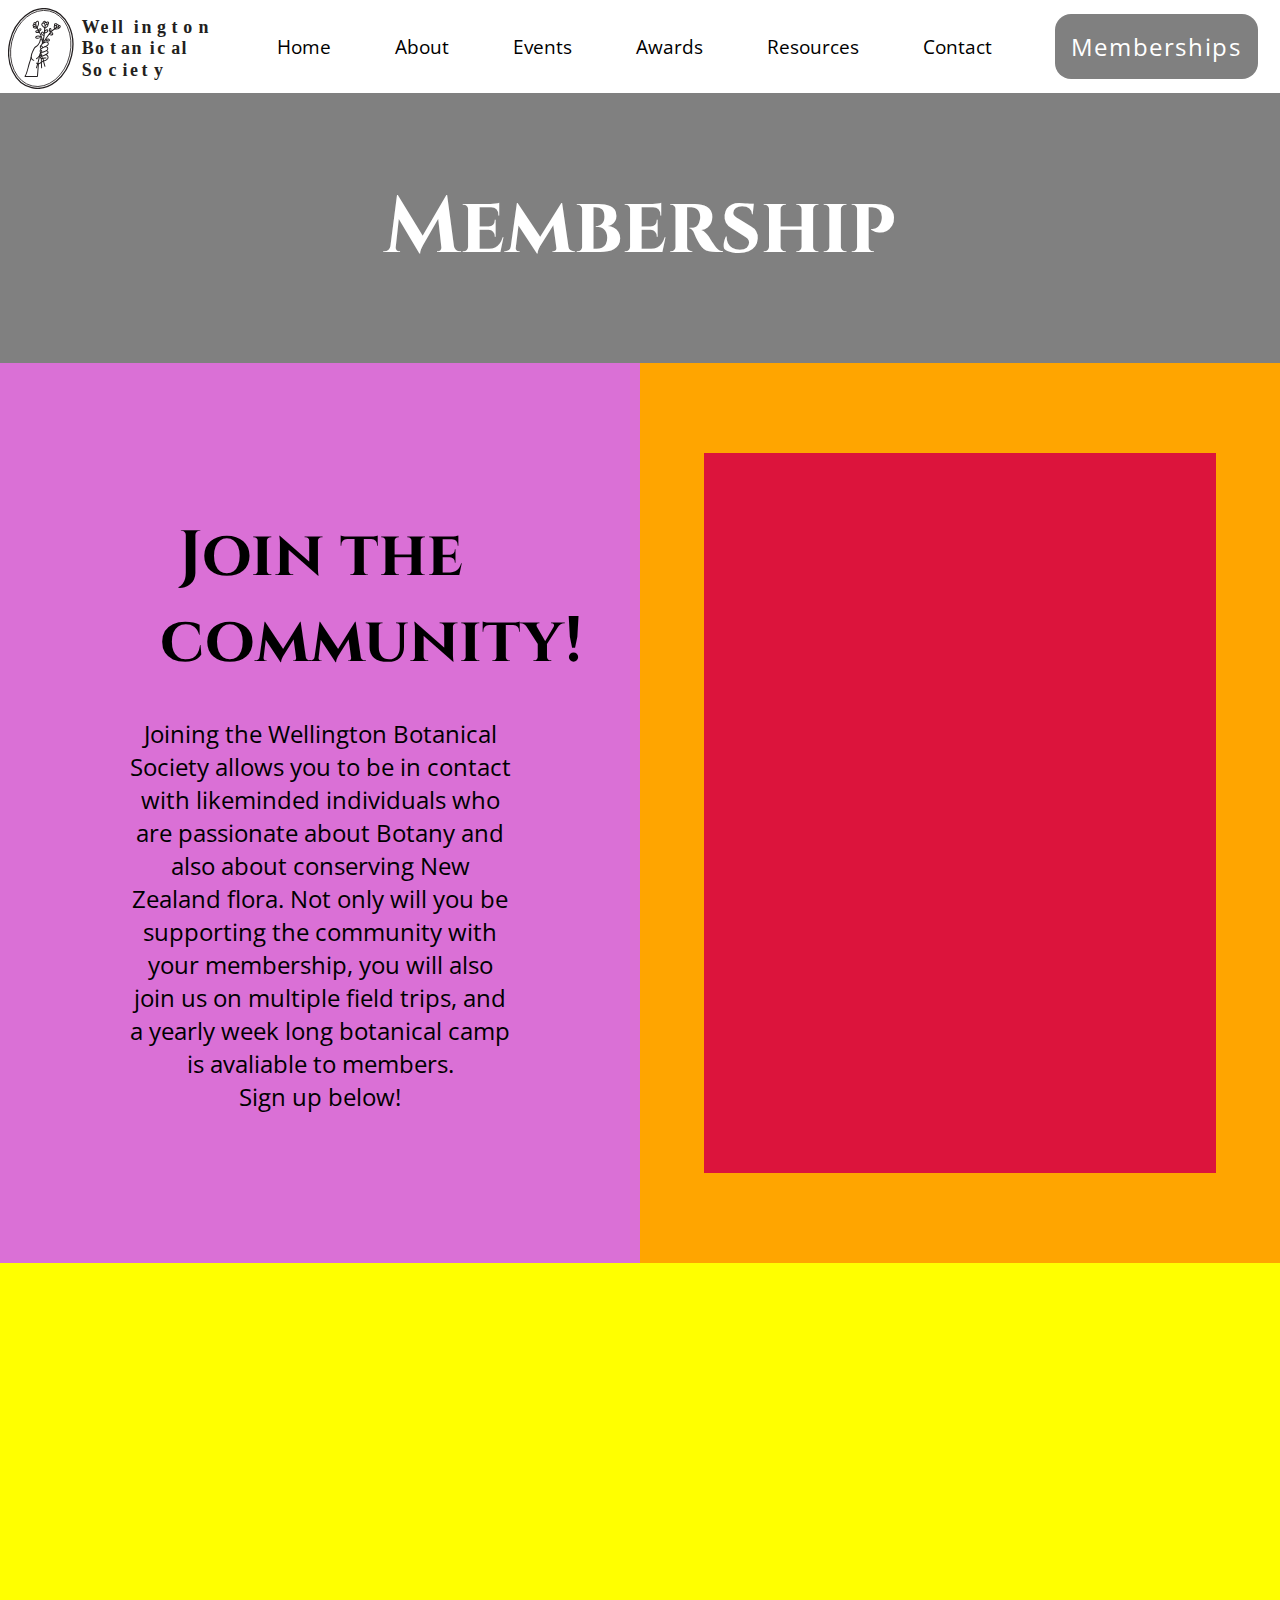
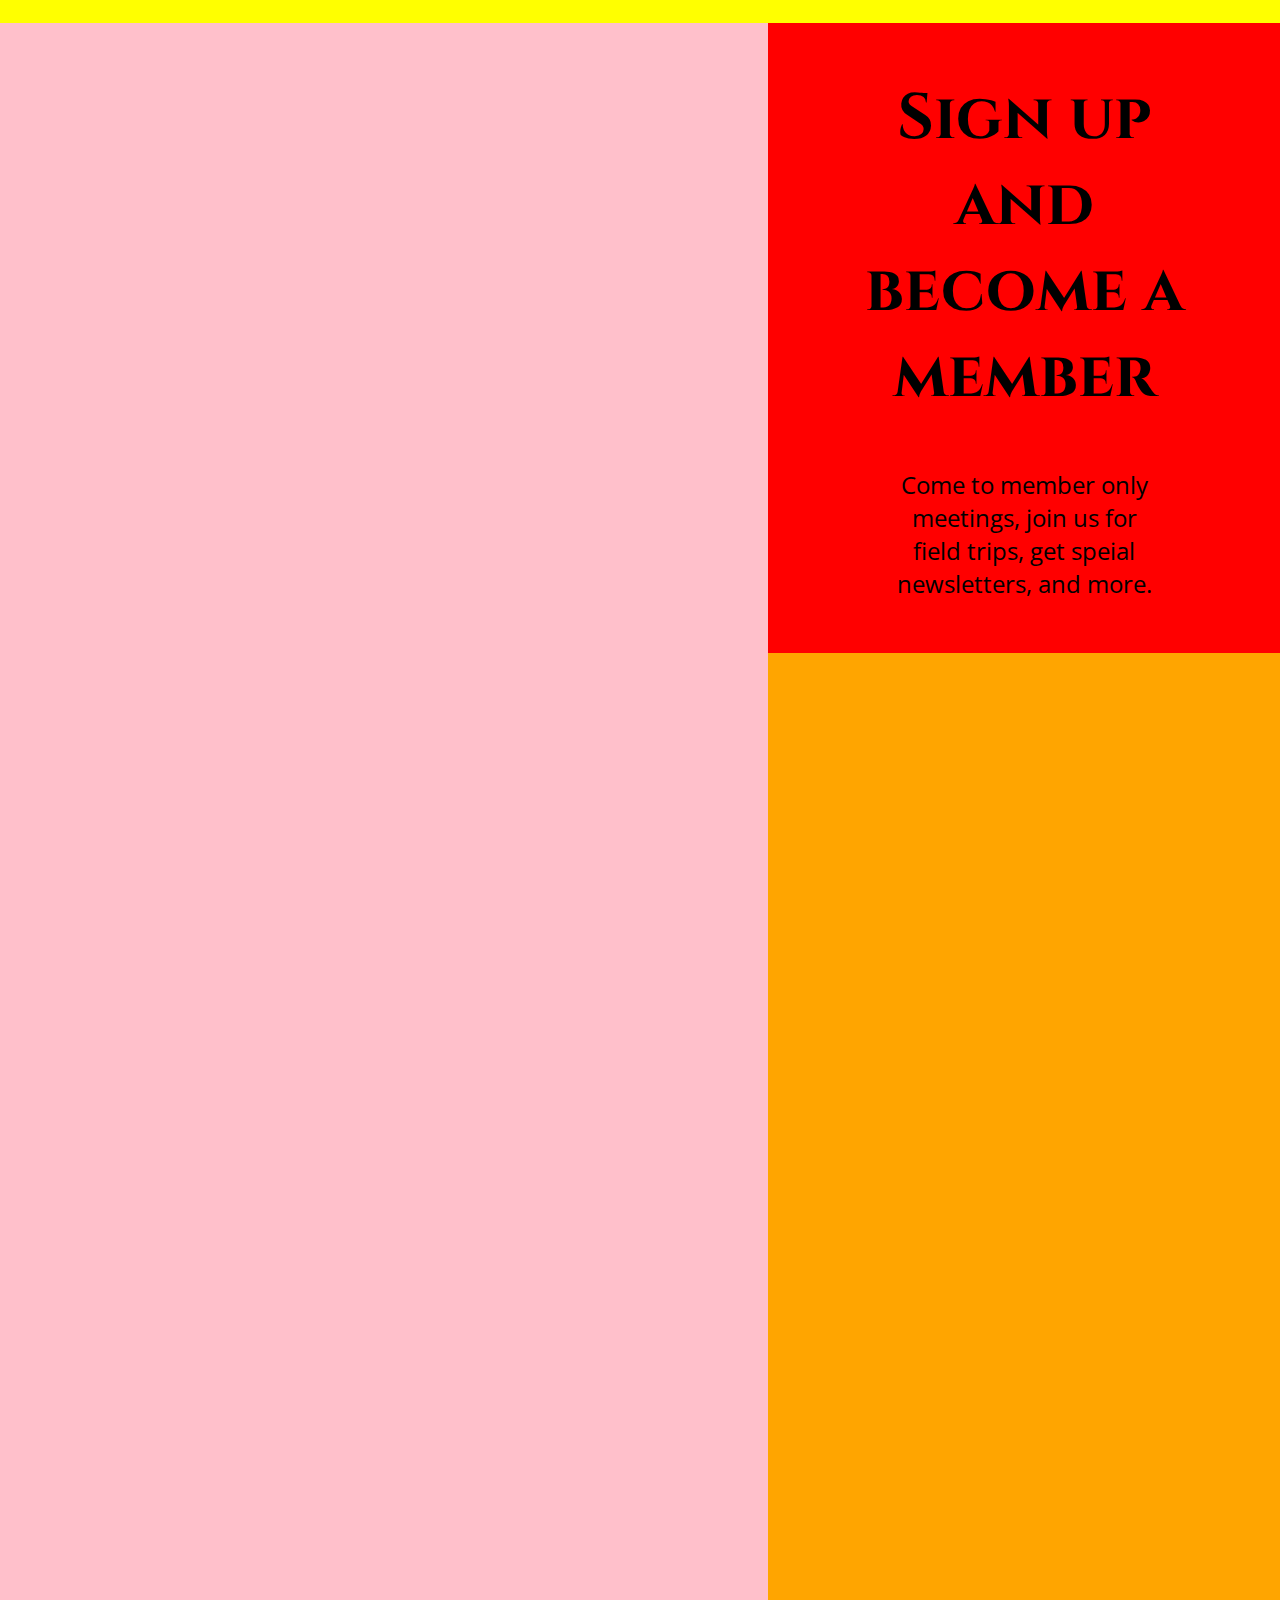
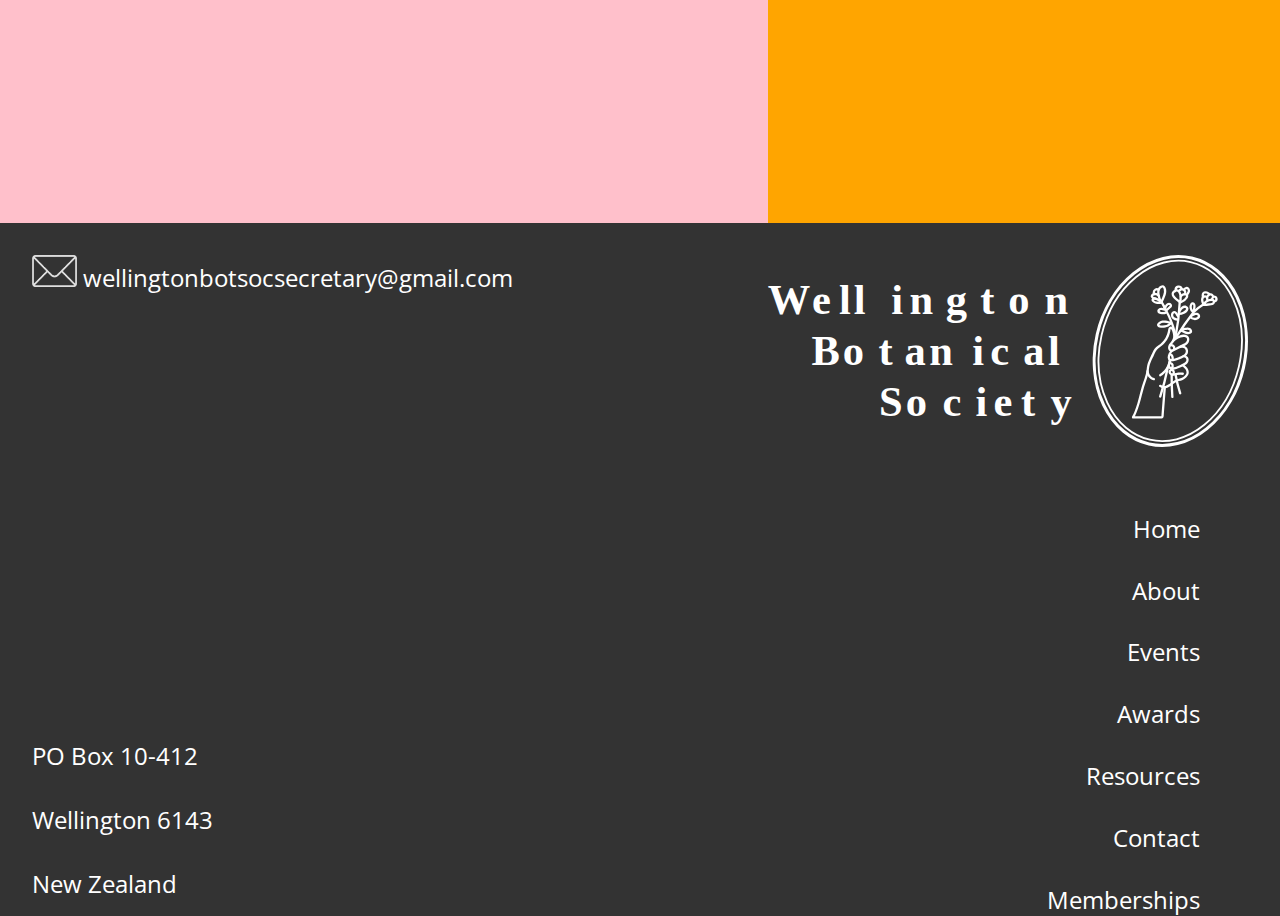
<file: summative-main/wbs-sum1/html/membership.html>
<!DOCTYPE html>
<html lang="en">
<head>
    <meta charset="UTF-8">
    <meta http-equiv="X-UA-Compatible" content="IE=edge">
    <meta name="viewport" content="width=device-width, initial-scale=1.0">
    <script src="https://cdnjs.cloudflare.com/ajax/libs/jquery/3.6.0/jquery.min.js"></script>
    <title>Wellington Botanical Society</title>
    <link rel="preconnect" href="https://fonts.googleapis.com">
    <link rel="preconnect" href="https://fonts.gstatic.com" crossorigin>
    <link href="https://fonts.googleapis.com/css2?family=Cinzel:wght@400;500;600&family=Open+Sans&family=Playfair+Display+SC:wght@700&display=swap" rel="stylesheet">
    <link rel="stylesheet" href="../css/style.css">
</head>



<body>
  
  
  



  
    <header class="header">
        
        <nav class="header-nav">
                
            <a href="../html/index.html"><img class="header-nav__logo" src="../img/icons/wbs-my-logo.svg" alt="logo"></a>
                
                
            <ul class="header-nav__ul">
                <a href="../html/index.html"><li class="header-nav__li">Home</li></a>
                <a href="../html/about.html"><li class="header-nav__li">About</li></a>
                <a href="../html/events.html"><li class="header-nav__li">Events</li></a>
                <a href="../html/awards.html"><li class="header-nav__li">Awards</li></a>
                <a href="../html/resources.html"><li class="header-nav__li">Resources</li></a>
                <a href="../html/contact.html"><li class="header-nav__li">Contact</li></a>
            </ul>
        
            <a href="../html/membership.html"><button class="membership-btn">Memberships</button></a>            

        <img class="hamburger" id="hamburger" src="../img/icons/hamburger.svg" alt="hamburger">        
        
        </nav>    

                


        <div id="nav-mobile" class="nav-mobile" style="display:none">
            <ul class="nav-mobile__ul">
                <a href="../html/index.html"><li class="nav-mobile__li">Home</li></a>
                <a href="../html/about.html"><li class="nav-mobile__li">About</li></a>
                <a href="../html/events.html"><li class="nav-mobile__li">Events</li></a>
                <a href="../html/awards.html"><li class="nav-mobile__li">Awards</li></a>
                <a href="../html/resources.html"><li class="nav-mobile__li">Resources</li></a>
                <a href="../html/contact.html"><li class="nav-mobile__li">Contact</li></a>
                <a href="../html/membership.html"><li class="nav-mobile__li">Memberships</li></a>
            </ul>
        </div>
            
            
    </header>

    <section class="membership-intro">
        <h1 class="membership-intro__header">Membership</h1>
    </section>




    <section class="membership-welcome__container">
       
        
        <div class="membership-welcome__info">
            <h1 class="membership-welcome__header">Join the community!</h1>
            <p class="membership-welcome__paragraph">Joining the Wellington Botanical Society allows you to be in contact with likeminded individuals who are passionate about Botany and also about conserving New Zealand flora. Not only will you be supporting the community with your membership, you will also join us on multiple field trips, and a yearly week long botanical camp is avaliable to members.</p>
            <p class="membership-welcome__signup">Sign up below!</p>
            <!-- <a href="#membership-form__container"><img src="../img/icons/arrow.png" alt="arrow" class="membership-arrow"></a> -->
        </div>


        <div class="membership-welcome__photo">
            <div class="membership-welcome__pic"></div>
        </div>
    
    </section>




    <section class="membership-break"></section>





    <section id="membership-form__container" class="membership-form__container">
        
        
        <div class="membership-form__left">
            
        </div>
        
        
        
        
        
        
        <div class="membership-form__right">
            <div class="form-right__info">
                <h1 class="form-right__header">Sign up and become a member</h1>
                <p class="form-right__paragraph">
                    Come to member only meetings, join us for field trips, get speial newsletters, and more.
                </p>
            </div>
            <div class="form-right__photo">
                <div class="form-right__pic"></div>
            </div>
        </div>
    
    
    
    </section>







    <section class="footer-section">
        <footer class="footer">

            <div class="footer-left">
                <div class="footer-email">
                    <p class="footer-email__paragraph">
                        <img class="contact-semiotic" src="../img/icons/email.png" alt="email-logo">
                        wellingtonbotsocsecretary@gmail.com
                    </p>
                </div>

                <br>

                <div class="footer-pobox">
                    <p class="pobox">
                        PO Box 10-412<br>
                        Wellington 6143<br>
                        New Zealand<br>
                    </p>
                </div>
            </div>



            <div class="footer-right">
                <nav class="footer-nav">

                    <a href="index.html"><img class="footer-right__logo" src="../img/icons/wbs-my-logo-white.svg" alt="wbs-logo"></a>
        
                    <br>
                    
                        <ul class="footer-nav__list">
                            <a href="index.html"><li class="footer-nav__list-items">Home</li></a>
        
                            <a href="about.html"><li class="footer-nav__list-items">About</li></a>
        
                            <a href="events.html"><li class="footer-nav__list-items">Events</li></a>
        
                            <a href="awards.html"><li class="footer-nav__list-items">Awards</li></a>
        
                            <a href="resources.html"><li class="footer-nav__list-items">Resources</li></a>

                            <a href="contact.html"><li class="footer-nav__list-items">Contact</li></a>

                            <a href="membership.html"><li class="footer-nav__list-items">Memberships</li></a>
                        </ul>
                    </nav>
            </div>


        </footer>
    </section>

    <script src="../script.js"></script>
</body>



</html>
</file>
<file: wbs-sum1/css/style.css>
* {
  margin: 0;
  padding: 0;
  box-sizing: border-box;
  text-decoration: none; }

a {
  color: inherit; }

body {
  overflow-x: hidden; }

.header {
  min-height: 10vh;
  width: 100vw; }
  .header-nav {
    display: flex;
    align-items: center;
    justify-content: space-between; }
  .header-nav__logo {
    height: 9vh;
    margin-left: 0.5rem;
    margin-top: 0.5rem; }
  .header-nav__ul {
    display: flex;
    list-style: none; }
  .header-nav__li {
    padding: 2rem;
    font-family: 'Open Sans', sans-serif;
    font-size: 1.2rem; }
  .header .nav-mobile {
    display: none;
    width: 100vw;
    height: 90vh;
    background: url(../img/overlay/cute-plant-overlay.png);
    background-position: center;
    background-size: cover;
    background-repeat: no-repeat;
    z-index: 5;
    display: flex;
    justify-content: center;
    align-items: center;
    text-align: center; }
    .header .nav-mobile__ul {
      font-size: 2rem;
      list-style: none; }
    .header .nav-mobile__li {
      padding: 1rem;
      font-family: 'Open Sans', sans-serif;
      letter-spacing: 0.1rem;
      color: white; }

.membership-btn {
  font-size: 1.5rem;
  padding: 1rem;
  border-radius: 1rem;
  color: white;
  background: grey;
  border: none;
  cursor: pointer;
  font-family: 'Open Sans', sans-serif;
  letter-spacing: 0.1rem;
  margin-right: 2.5vh; }
  .membership-btn .membership-btn:hover {
    background: black;
    transition: 0.2s all ease; }

.hamburger {
  height: 2rem;
  padding-right: 2rem;
  cursor: pointer;
  display: none; }

@media (max-width: 600px) {
  .header-nav__ul {
    display: none; }

  .hamburger {
    display: block; }

  .membership-btn {
    display: none !important; } }
@media (min-width: 601px) and (max-width: 1023px) {
  .header-nav__ul {
    display: none; }

  .hamburger {
    display: block; }

  .membership-btn {
    display: none; } }
.intro-section {
  height: 90vh;
  width: 100vw;
  background: url(../img/ferns.jpg);
  background-position: center;
  background-size: cover; }
  .intro-section .intro-div__one {
    background: rgba(0, 0, 0, 0.5);
    height: 100%;
    width: 55%;
    display: flex;
    float: right;
    flex-direction: column;
    justify-content: center;
    align-items: flex-start; }
  @media (max-width: 600px) {
    .intro-section .intro-div__one {
      width: 100%;
      justify-content: center;
      align-items: center;
      text-align: center; } }
  @media (min-width: 601px) and (max-width: 1023px) {
    .intro-section .intro-div__one {
      width: 100%;
      display: flex;
      justify-content: center;
      align-items: center;
      text-align: center; } }

.intro-header {
  font-family: 'Cinzel', serif;
  font-size: 5rem;
  color: white;
  width: 80%;
  margin-left: 3rem; }

@media (max-width: 600px) {
  .intro-header {
    font-size: 3rem;
    margin: 0 auto; } }
@media (min-width: 601px) and (max-width: 1023px) {
  .intro-header {
    font-size: 4rem;
    margin: 0 auto; } }
.intro-paragraph {
  font-family: 'Open Sans', sans-serif;
  font-size: 2rem;
  color: white;
  margin: 3rem;
  width: 50%; }

@media (max-width: 600px) {
  .intro-paragraph {
    font-size: 1.4rem;
    margin: 0 auto; } }
@media (min-width: 601px) and (max-width: 1023px) {
  .intro-paragraph {
    font-size: 1.7rem;
    margin: 0 auto; } }
.intro-btn__cta {
  font-family: 'Open Sans', sans-serif;
  text-transform: uppercase;
  font-size: 2rem;
  padding: 1rem;
  border-radius: 2rem;
  border: none;
  background: grey;
  color: white;
  cursor: pointer;
  margin-left: 3rem; }

@media (max-width: 600px) {
  .intro-btn__cta {
    margin: 0 auto;
    font-size: 1.5rem;
    margin-top: 2rem; } }
@media (min-width: 601px) and (max-width: 1023px) {
  .intro-btn__cta {
    margin: 0 auto;
    font-size: 1.5rem;
    margin-top: 2rem; } }
.welcome {
  height: 100vh;
  width: 100vw;
  display: flex; }
  .welcome-container {
    height: 100%;
    width: 50%;
    display: flex;
    flex-wrap: wrap;
    flex-direction: column;
    justify-content: center;
    align-items: center; }
  .welcome-container__pic {
    height: 80%;
    width: 80%;
    background: url(../img/greenery.jpeg);
    background-position: center;
    background-size: cover;
    background-repeat: no-repeat; }

@media (max-width: 600px) {
  .welcome {
    display: flex;
    flex-wrap: wrap-reverse;
    height: 70vh; }
    .welcome-container {
      display: none; }
    .welcome-container__pic {
      height: 100%;
      width: 100%; } }
@media (min-width: 601px) and (max-width: 1023px) {
  .welcome {
    display: flex;
    flex-wrap: wrap-reverse; }
    .welcome-container {
      height: 25%;
      width: 100vw; }
    .welcome-container__pic {
      height: 100%;
      width: 100%; } }
.welcome-container__two {
  height: 100%;
  width: 50%;
  display: flex;
  flex-direction: column;
  align-items: center;
  justify-content: center;
  overflow: hidden; }

@media (max-width: 600px) {
  .welcome-container__two {
    height: 100%;
    width: 100%; } }
@media (min-width: 601px) and (max-width: 1023px) {
  .welcome-container__two {
    height: 75%;
    width: 100%; } }
.welcome-container__header {
  font-family: 'Cinzel', serif;
  font-size: 4rem;
  text-align: center;
  padding-top: 3rem;
  width: 70%; }

@media (max-width: 600px) {
  .welcome-container__header {
    font-size: 2rem; } }
.welcome-container__paragraph {
  font-family: 'Open Sans', sans-serif;
  font-size: 1.5rem;
  width: 50%;
  padding-top: 3rem;
  padding-bottom: 3rem;
  text-align: center; }

@media (max-width: 600px) {
  .welcome-container__paragraph {
    font-size: 1rem;
    padding-top: 2rem;
    padding-bottom: 3rem; } }
.welcome-container__btn {
  font-family: 'Open Sans', sans-serif;
  text-transform: uppercase;
  font-size: 2rem;
  padding: 1rem;
  border-radius: 2rem;
  border: none;
  background: grey;
  color: white;
  cursor: pointer; }

@media (max-width: 600px) {
  .welcome-container__btn {
    font-size: 1.5rem; } }
.welcome-container__btn:hover {
  background: black;
  transition: 0.2s all ease; }

.offers {
  height: 100vh;
  width: 100vw;
  display: grid;
  grid-template-columns: repeat(11, 1fr);
  grid-template-rows: repeat(8, 1fr); }

@media (max-width: 600px) {
  .offers {
    height: 140vh;
    width: 100vw;
    grid-template-columns: repeat(7, 1fr);
    grid-template-rows: repeat(6, 1fr); } }
@media (min-width: 601px) and (max-width: 1023px) {
  .offers {
    height: 130vh;
    grid-template-columns: repeat(7, 1fr);
    grid-template-rows: repeat(6, 1fr); } }
.offer-meeting {
  grid-column: 2/5;
  grid-row: 2/8;
  background: #fafafa;
  margin: 5%;
  display: flex;
  flex-direction: column;
  align-items: center;
  justify-content: space-evenly; }

@media (max-width: 600px) {
  .offer-meeting {
    grid-row: 1/3;
    grid-column: 1/8; } }
@media (min-width: 601px) and (max-width: 1023px) {
  .offer-meeting {
    grid-row: 1/3;
    grid-column: 1/8; } }
.offer-fieldtrip {
  grid-row: 2/8;
  grid-column: 5/8;
  background: #fafafa;
  margin: 5%;
  display: flex;
  flex-direction: column;
  align-items: center;
  justify-content: space-evenly; }

@media (max-width: 600px) {
  .offer-fieldtrip {
    grid-row: 3/5;
    grid-column: 1/8; } }
@media (min-width: 601px) and (max-width: 1023px) {
  .offer-fieldtrip {
    grid-row: 3/5;
    grid-column: 1/8; } }
.offer-award {
  grid-row: 2/8;
  grid-column: 8/11;
  background: #fafafa;
  margin: 5%;
  display: flex;
  flex-direction: column;
  align-items: center;
  justify-content: center;
  justify-content: space-evenly; }

@media (max-width: 600px) {
  .offer-award {
    grid-column: 1/8;
    grid-row: 5/7; } }
@media (min-width: 601px) and (max-width: 1023px) {
  .offer-award {
    grid-column: 1/8;
    grid-row: 5/7; } }
.offer-semiotic {
  height: 25%;
  border-radius: 360%; }

@media (max-width: 600px) {
  .offer-semiotic {
    height: 20%; } }
.offer-header {
  font-family: 'Cinzel', serif;
  font-size: 3.5rem; }

@media (max-width: 600px) {
  .offer-header {
    font-size: 2.5rem; } }
.offer-paragraph {
  font-family: 'Open Sans', sans-serif;
  font-size: 1.5rem;
  width: 75%;
  text-align: center; }

@media (max-width: 600px) {
  .offer-paragraph {
    font-size: 1.2rem; } }
@media (min-width: 601px) and (max-width: 1023px) {
  .offer-paragraph {
    font-size: 1.2rem; } }
.offer-btn {
  font-family: 'Open Sans', sans-serif;
  text-transform: uppercase;
  font-size: 2rem;
  padding: 1rem;
  border-radius: 2rem;
  border: none;
  background: grey;
  color: white;
  cursor: pointer; }

@media (max-width: 600px) {
  .offer-btn {
    font-size: 1.5rem; } }
@media (min-width: 601px) and (max-width: 1023px) {
  .offer-btn {
    font-size: 1.5rem; } }
.offer-btn:hover {
  background: black;
  transition: 0.2s all ease; }

.index-grid {
  height: 80vh;
  width: 100wv;
  display: grid;
  grid-template-rows: repeat(20, 1fr);
  grid-template-columns: repeat(20, 1fr); }

@media (max-width: 600px) {
  .index-grid {
    height: 60vh; } }
.index-grid__one {
  grid-column: 1/9;
  grid-row: 1/10;
  background: url(../img/index-grid/Asplenium-Gracillimum.jpg);
  background-position: center;
  background-size: cover;
  background-repeat: no-repeat;
  position: relative;
  margin-left: 0.5rem;
  margin-right: 0.5rem; }
  .index-grid__one .plant-one {
    color: white;
    font-size: 1.5rem;
    font-family: 'Open Sans', sans-serif;
    font-style: italic;
    padding: 0.5rem;
    position: absolute;
    bottom: 0;
    left: 0; }

@media (max-width: 600px) {
  .index-grid__one {
    grid-column: 1/15;
    grid-row: 1/7; } }
@media (min-width: 601px) and (max-width: 1023px) {
  .index-grid__one {
    grid-column: 10/21;
    grid-row: 14/21; } }
.index-grid__two {
  grid-column: 9/12;
  grid-row: 1/10;
  background: url();
  margin-right: 0.5rem;
  background: url(../img/index-grid/Leycesteria-Formosa.jpeg);
  background-position: center;
  background-size: cover;
  background-repeat: no-repeat;
  position: relative; }
  .index-grid__two .plant-two {
    color: white;
    font-size: 1.5rem;
    font-family: 'Open Sans', sans-serif;
    font-style: italic;
    padding: 0.5rem;
    position: absolute;
    bottom: 0;
    left: 0; }

@media (max-width: 600px) {
  .index-grid__two {
    grid-column: 15/21;
    grid-row: 1/7; } }
@media (min-width: 601px) and (max-width: 1023px) {
  .index-grid__two {
    grid-column: 7/12;
    grid-row: 1/8;
    margin-bottom: 0.5rem; } }
.index-grid__three {
  grid-column: 12/17;
  grid-row: 1/21;
  background: url(../img/index-grid/Asplenium-Lepidotum.jpg);
  margin-bottom: 0.5rem;
  margin-right: 0.5rem;
  background-position: center;
  background-size: cover;
  background-repeat: no-repeat;
  position: relative; }
  .index-grid__three .plant-three {
    color: white;
    font-size: 1.5rem;
    font-family: 'Open Sans', sans-serif;
    font-style: italic;
    padding: 0.5rem;
    position: absolute;
    bottom: 0;
    left: 0; }

@media (max-width: 600px) {
  .index-grid__three {
    grid-column: 15/21;
    grid-row: 11/21; } }
@media (min-width: 601px) and (max-width: 1023px) {
  .index-grid__three {
    grid-column: 1/7;
    grid-row: 1/14;
    margin-left: 0.5rem; } }
.index-grid__four {
  grid-column: 1/7;
  grid-row: 10/21;
  background: url(../img/index-grid/Sambucus-Nigra.jpg);
  background-position: center;
  background-size: cover;
  background-repeat: no-repeat;
  position: relative; }
  .index-grid__four .plant-four {
    color: white;
    font-size: 1.5rem;
    font-family: 'Open Sans', sans-serif;
    font-style: italic;
    padding: 0.5rem;
    position: absolute;
    bottom: 0;
    left: 0; }

@media (max-width: 600px) {
  .index-grid__four {
    grid-column: 1/10;
    grid-row: 7/11;
    margin-top: 0.5rem;
    margin-bottom: 0.5rem;
    margin-left: 0.5rem; } }
@media (min-width: 601px) and (max-width: 1023px) {
  .index-grid__four {
    grid-column: 7/14;
    grid-row: 8/14;
    margin-bottom: 0.5rem; } }
@media (min-width: 1024px) {
  .index-grid__four {
    margin-top: 0.5rem;
    margin-bottom: 0.5rem;
    margin-left: 0.5rem; } }
.index-grid__five {
  grid-column: 7/12;
  grid-row: 10/21;
  background: url(../img/index-grid/Hypericum-Androsaemum.jpg);
  background-position: center;
  background-size: cover;
  background-repeat: no-repeat;
  position: relative; }
  .index-grid__five .plant-five {
    color: white;
    font-size: 1.5rem;
    font-family: 'Open Sans', sans-serif;
    font-style: italic;
    padding: 0.5rem;
    position: absolute;
    top: 0;
    left: 0; }

@media (max-width: 600px) {
  .index-grid__five {
    grid-column: 1/15;
    grid-row: 11/15;
    margin: 0rem;
    margin-right: 0.5rem;
    margin-left: 0.5rem; } }
@media (min-width: 601px) and (max-width: 1023px) {
  .index-grid__five {
    grid-column: 1/10;
    grid-row: 14/21;
    margin-left: 0.5rem; } }
@media (min-width: 1024px) {
  .index-grid__five {
    margin: 0.5rem; } }
.index-grid__six {
  grid-column: 17/21;
  grid-row: 1/13;
  background: url(../img/index-grid/Loxogramme-dictyopteris.jpeg);
  margin-bottom: 0.5rem;
  margin-right: 0.5rem;
  background-position: center;
  background-size: cover;
  background-repeat: no-repeat;
  position: relative; }
  .index-grid__six .plant-six {
    color: white;
    font-size: 1.5rem;
    font-family: 'Open Sans', sans-serif;
    font-style: italic;
    padding: 0.5rem;
    position: absolute;
    bottom: 0;
    left: 0; }

@media (max-width: 600px) {
  .index-grid__six {
    grid-column: 10/21;
    grid-row: 7/11;
    margin-left: 0.5rem;
    margin-top: 0.5rem; } }
@media (min-width: 601px) and (max-width: 1023px) {
  .index-grid__six {
    grid-column: 12/21;
    grid-row: 1/8; } }
.index-grid__seven {
  grid-column: 17/21;
  grid-row: 13/21;
  background: url(../img/index-grid/Neomyrtus-pedunculata.jpeg);
  margin-bottom: 0.5rem;
  margin-right: 0.5rem;
  background-position: center;
  background-size: cover;
  background-repeat: no-repeat;
  position: relative; }
  .index-grid__seven .plant-seven {
    color: white;
    font-size: 1.5rem;
    font-family: 'Open Sans', sans-serif;
    font-style: italic;
    padding: 0.5rem;
    position: absolute;
    bottom: 0;
    left: 0; }

@media (max-width: 600px) {
  .index-grid__seven {
    grid-column: 1/15;
    grid-row: 15/21;
    margin-top: 0.5rem;
    margin-left: 0.5rem; } }
@media (min-width: 601px) and (max-width: 1023px) {
  .index-grid__seven {
    grid-column: 14/21;
    grid-row: 8/14;
    margin-left: 0.5rem; } }
.index-identify {
  min-height: 80vh;
  width: 100vw;
  display: flex;
  flex-direction: column;
  justify-content: center;
  align-items: center;
  justify-content: center; }
  .index-identify .index-identify__header {
    font-family: 'Cinzel', serif;
    font-size: 5rem;
    width: 40%;
    text-align: center; }
  .index-identify .index-identify__paragraph {
    font-family: 'Open Sans', sans-serif;
    font-size: 1.5rem;
    width: 30%;
    text-align: center;
    margin-top: 3rem;
    margin-bottom: 3rem; }
  .index-identify .index-identify__button {
    font-family: 'Open Sans', sans-serif;
    text-transform: uppercase;
    font-size: 2rem;
    padding: 1rem;
    border-radius: 2rem;
    border: none;
    background: grey;
    color: white;
    cursor: pointer; }
  .index-identify .index-identify__button:hover {
    background: black;
    transition: 0.2s all ease; }
  @media (max-width: 600px) {
    .index-identify {
      min-height: 60vh;
      padding: 4rem; }
      .index-identify__header {
        font-size: 3rem !important;
        line-height: 3rem;
        width: 90% !important; }
      .index-identify__paragraph {
        font-size: 1.2rem !important;
        width: 80% !important; } }
  @media (min-width: 601px) and (max-width: 1023px) {
    .index-identify {
      min-height: 80vh;
      padding: 3rem; }
      .index-identify__header {
        width: 90% !important;
        font-size: 4rem !important; }
      .index-identify__paragraph {
        width: 80% !important;
        font-size: 1.3rem !important; } }

.footer-section {
  min-height: 44vh;
  width: 100vw;
  background: #333; }

@media (max-width: 600px) {
  min-height: 55vh; }
@media (min-width: 601px) and (max-width: 1023px) {
  min-height: 50vh; }
.footer {
  display: flex;
  justify-content: space-between; }

.footer-left {
  position: relative; }

.footer-email {
  padding-top: 2rem; }

.footer-email__paragraph {
  padding-left: 2rem;
  font-family: 'Open Sans', sans-serif;
  color: white;
  font-size: 1.5rem; }

.footer-pobox {
  position: absolute;
  bottom: 0;
  left: 0; }

.pobox {
  color: white;
  font-size: 1.5rem;
  padding-left: 2rem;
  font-family: 'Open Sans', sans-serif;
  line-height: 4rem; }

.contact-semiotic {
  height: 2rem; }

.footer-right__logo {
  height: 12rem;
  margin: 2rem; }

.footer-nav__list {
  text-align: right;
  list-style: none;
  color: white;
  padding-right: 5rem; }

.footer-nav__list-items {
  padding-top: 1.8rem;
  font-family: 'Open Sans', sans-serif;
  font-size: 1.5rem; }

.contact-intro {
  height: 30vh;
  width: 100vw;
  background: url(../img/overlay/contact-overlay.jpg);
  display: flex;
  justify-content: center;
  align-items: center;
  background-position: center;
  background-size: cover;
  background-repeat: no-repeat; }
  .contact-intro__header {
    font-size: 5rem;
    font-family: 'Cinzel';
    color: white; }

@media (max-width: 600px) {
  .contact-intro {
    height: 20vh; }
    .contact-intro__header {
      font-size: 3rem; } }
@media (min-width: 601px) and (max-width: 1023px) {
  .contact-intro {
    height: 25vh; }
    .contact-intro__header {
      font-size: 4rem; } }
.contact-container {
  min-height: 100vh;
  width: 100vw;
  display: flex;
  justify-content: center;
  align-items: center;
  text-align: center; }
  .contact-container__text {
    height: 100%;
    width: 45%;
    display: flex;
    flex-direction: column;
    justify-content: center;
    align-items: center;
    text-align: center; }
  .contact-container__header {
    font-size: 5rem;
    font-family: 'Cinzel'; }
  .contact-container__paragraph {
    font-size: 2rem;
    font-family: 'Open sans', 'sans-serif'; }
  .contact-container__form {
    height: 100%;
    width: 55%;
    display: flex;
    align-items: center;
    justify-content: center;
    font-family: 'Open sans', 'sans-serif'; }

.contact-form {
  padding: 0.5rem;
  height: 4rem;
  width: 50rem; }
  .contact-form__message {
    font-family: 'Open sans', 'sans-serif';
    padding: 0.5rem; }
  .contact-form__button {
    font-family: 'Open Sans', sans-serif;
    text-transform: uppercase;
    font-size: 2rem;
    padding: 1rem;
    border-radius: 2rem;
    border: none;
    background: grey;
    color: white;
    cursor: pointer;
    margin-top: 2rem; }
  .contact-form__button:hover {
    background: black;
    transition: 0.2s all ease; }
  .contact-form__message {
    width: 100%;
    height: 25rem;
    resize: none; }

.contact-container__div {
  padding: 1rem 0; }

::placeholder {
  font-size: 1.2rem; }

.events-intro {
  min-height: 30vh;
  width: 100vw;
  background: url(../img/overlay/waterfall-overlay.jpg);
  display: flex;
  justify-content: center;
  align-items: center;
  background-position: center;
  background-size: cover;
  background-repeat: no-repeat;
  background-position-y: -40rem; }
  .events-intro__header {
    font-size: 5rem;
    font-family: 'Cinzel';
    color: white; }
  @media (max-width: 600px) {
    .events-intro .events-intro {
      height: 20vh; }
      .events-intro .events-intro__header {
        font-size: 3rem; } }
  @media (min-width: 601px) and (max-width: 1023px) {
    .events-intro .events-intro {
      height: 25vh; }
      .events-intro .events-intro__header {
        font-size: 4rem; } }

.events-meetings {
  min-height: 100vh;
  width: 100vw;
  display: flex;
  flex-wrap: wrap-reverse; }
  .events-meetings__nxt {
    height: 100%;
    width: 50%;
    display: flex;
    justify-content: center;
    align-items: center; }
  .events-meetings__nxt-pic {
    height: 80%;
    width: 80%;
    background: url(../img/wheat.jpeg);
    background-position: center;
    background-size: cover;
    background-repeat: no-repeat;
    display: flex;
    align-items: center;
    justify-content: center; }

@media (max-width: 600px) {
  .events-meetings {
    height: 120vh; }
    .events-meetings__nxt {
      height: 50%;
      width: 100%; }
    .events-meetings__nxt-pic {
      height: 95%;
      width: 95%; } }
@media (min-width: 601px) and (max-width: 1023px) {
  .events-meetings {
    height: 120vh; }
    .events-meetings__nxt {
      height: 50%;
      width: 100%; }
    .events-meetings__nxt-pic {
      height: 95%;
      width: 95%; } }
.next-meeting__overlay {
  min-height: 80%;
  width: 80%;
  background: rgba(0, 0, 0, 0.7);
  display: flex;
  align-items: center;
  flex-direction: column;
  justify-content: center;
  text-align: center;
  color: white; }

.next-meeting__overlay-h2 {
  font-size: 4rem;
  font-family: 'Cinzel', serif;
  width: 70%; }

.next-meeting__overlay-p1 {
  padding: 5rem;
  font-size: 2rem; }

.next-meeting__overlay-p2 {
  width: 80%; }

@media (max-width: 600px) {
  .next-meeting__overlay {
    height: 90%;
    width: 90%; }

  .next-meeting__overlay-h2 {
    font-size: 3rem !important; }

  .next-meeting__overlay-p1 {
    font-size: 1.5rem !important;
    padding: 1rem; }

  .next-meeting__overlay-p2 {
    font-size: 1rem !important; } }
@media (min-width: 601px) and (max-width: 1023px) {
  .next-meeting__overlay {
    height: 90%;
    width: 90%; }

  .next-meeting__overlay-h2 {
    font-size: 3rem !important; }

  .next-meeting__overlay-p1 {
    font-size: 1.5rem !important;
    padding: 2rem; }

  .next-meeting__overlay-p2 {
    font-size: 1rem !important; } }
.resources-intro {
  height: 30vh;
  width: 100vw;
  background: url(../img/overlay/books-overlay.jpg);
  display: flex;
  justify-content: center;
  align-items: center;
  background-position: center;
  background-size: cover;
  background-repeat: no-repeat;
  background-position-y: center; }
  .resources-intro__header {
    font-size: 5rem;
    font-family: 'Cinzel';
    color: white; }

@media (max-width: 600px) {
  .resources-intro {
    height: 20vh; }
    .resources-intro__header {
      font-size: 3rem; } }
@media (min-width: 601px) and (max-width: 1023px) {
  .resources-intro {
    height: 25vh; }
    .resources-intro__header {
      font-size: 4rem; } }
.newsletter-container {
  height: 100vh;
  width: 100vw;
  display: flex; }
  .newsletter-container .newsletter-info {
    height: 100%;
    width: 50%;
    display: flex;
    flex-direction: column;
    justify-content: center;
    align-items: center; }
  .newsletter-container .newsletter-info__header {
    font-family: 'Cinzel', serif;
    font-size: 4rem;
    padding: 2rem; }
  .newsletter-container .newsletter-info__paragraph {
    font-family: 'Open Sans', sans-serif;
    font-size: 1.5rem;
    width: 50%;
    text-align: center;
    padding-bottom: 4rem; }
  .newsletter-container .newsletter-btn {
    font-family: 'Open Sans', sans-serif;
    text-transform: uppercase;
    font-size: 2rem;
    padding: 1rem;
    border-radius: 2rem;
    border: none;
    background: grey;
    color: white;
    cursor: pointer; }
  .newsletter-container .newsletter-btn:hover {
    background: black;
    transition: 0.2s all ease; }
  .newsletter-container .newsletter-photo {
    height: 100%;
    width: 50%;
    display: flex;
    justify-content: center;
    align-items: center; }
    .newsletter-container .newsletter-photo .newsletter-pic {
      height: 80%;
      width: 80%;
      background: yellow; }

.publications-container {
  height: 100vh;
  width: 100vw;
  display: flex; }
  .publications-container .publications-photo {
    height: 100%;
    width: 50%;
    display: flex;
    justify-content: center;
    align-items: center; }
    .publications-container .publications-photo .publications-photo__pic {
      height: 80%;
      width: 80%;
      background: yellowgreen; }
  .publications-container .publications-info {
    height: 100%;
    width: 50%;
    display: flex;
    flex-direction: column;
    justify-content: center;
    align-items: center;
    text-align: center; }
    .publications-container .publications-info .publications-info__header {
      font-family: 'Cinzel', serif;
      font-size: 4rem;
      padding: 2rem; }
    .publications-container .publications-info .publications-info__paragraph {
      font-family: 'Open Sans', sans-serif;
      font-size: 1.5rem;
      width: 50%;
      text-align: center;
      padding-bottom: 4rem; }
    .publications-container .publications-info .publications-btn {
      font-family: 'Open Sans', sans-serif;
      text-transform: uppercase;
      font-size: 2rem;
      padding: 1rem;
      border-radius: 2rem;
      border: none;
      background: grey;
      color: white;
      cursor: pointer; }
    .publications-container .publications-info .publications-btn:hover {
      background: black;
      transition: 0.2s all ease; }

.identification-container {
  height: 100vh;
  width: 100vw;
  display: flex;
  flex-direction: column;
  justify-content: center;
  align-items: center; }
  .identification-container .identification-header {
    font-family: 'Cinzel', serif;
    font-size: 4rem; }
  .identification-container .identification-info {
    font-family: 'Open Sans', sans-serif;
    font-size: 1.5rem;
    width: 40%;
    text-align: center; }
  .identification-container .identification-file {
    border: 1px solid black;
    margin: 2rem;
    text-align: center;
    width: 30%; }
  .identification-container input[type=file] {
    padding: 1rem;
    font-size: 1.5rem; }
  .identification-container .identification-email {
    margin-bottom: 2rem;
    padding-left: 1rem;
    width: 30%;
    padding: 0.5rem;
    height: 4rem;
    width: 28.4rem; }
  .identification-container .identification-textarea {
    margin-top: 2rem;
    height: 20%;
    resize: none;
    width: 40rem; }
  .identification-container .identification-submit {
    font-family: 'Open Sans', sans-serif;
    text-transform: uppercase;
    font-size: 2rem;
    padding: 1rem;
    border-radius: 2rem;
    border: none;
    background: grey;
    color: white;
    cursor: pointer;
    margin-top: 2rem; }
  .identification-container .identification-submit:hover {
    background: black;
    transition: 0.2s all ease; }

.awards-intro {
  height: 30vh;
  width: 100vw;
  background: url(../img/overlay/awards-overlay.jpg);
  display: flex;
  justify-content: center;
  align-items: center;
  background-position: center;
  background-size: cover;
  background-repeat: no-repeat; }
  .awards-intro__header {
    font-size: 5rem;
    font-family: 'Cinzel';
    color: white; }

@media (max-width: 600px) {
  .awards-intro {
    height: 20vh; }
    .awards-intro__header {
      font-size: 3rem; } }
@media (min-width: 601px) and (max-width: 1023px) {
  .awards-intro {
    height: 25vh; }
    .awards-intro__header {
      font-size: 4rem; } }
.jubilee-section {
  height: 100vh;
  width: 100vw;
  display: flex; }
  .jubilee-section .jubilee-pic {
    height: 100%;
    width: 50%;
    background: darkmagenta;
    display: flex;
    flex-direction: column;
    justify-content: center;
    align-items: center; }
  .jubilee-section .jubilee-pic__photo {
    height: 80%;
    width: 70%;
    background: url(../img/jubilee.jpeg);
    background-position: center;
    background-size: cover;
    background-repeat: no-repeat; }
  .jubilee-section .jubilee-info {
    height: 100%;
    width: 50%;
    background: darksalmon;
    display: flex;
    flex-direction: column;
    justify-content: center;
    align-items: center;
    text-align: center; }
  .jubilee-section .jubilee-info__header {
    font-size: 4rem;
    font-family: 'Cinzel';
    width: 60%; }
  .jubilee-section .jubilee-info__paragraph {
    font-family: 'Open Sans', sans-serif;
    font-size: 1.5rem;
    width: 50%;
    text-align: center;
    padding-top: 2rem;
    padding-bottom: 2rem; }
  .jubilee-section .jubilee-info__btn {
    font-family: 'Open Sans', sans-serif;
    text-transform: uppercase;
    font-size: 2rem;
    padding: 1rem;
    border-radius: 2rem;
    border: none;
    background: grey;
    color: white;
    cursor: pointer; }
  .jubilee-section .jubilee-info__btn:hover {
    background: black;
    transition: 0.2s all ease; }

.bryology-section {
  height: 100vh;
  width: 100vw;
  background: darkcyan;
  display: flex; }
  .bryology-section .bryology-info {
    height: 100%;
    width: 50%;
    background: #b3340a;
    display: flex;
    flex-direction: column;
    justify-content: center;
    align-items: center;
    text-align: center; }
  .bryology-section .bryology-pic {
    height: 100%;
    width: 50%;
    background: hotpink;
    display: flex;
    flex-direction: column;
    justify-content: center;
    align-items: center; }
  .bryology-section .bryology-pic__photo {
    height: 80%;
    width: 70%;
    background: chartreuse; }
  .bryology-section .bryology-info__header {
    font-size: 4rem;
    font-family: 'Cinzel';
    width: 60%; }
  .bryology-section .bryology-info__paragraph {
    font-family: 'Open Sans', sans-serif;
    font-size: 1.5rem;
    width: 50%;
    text-align: center;
    padding-top: 2rem;
    padding-bottom: 2rem; }
  .bryology-section .bryology-info__btn {
    font-family: 'Open Sans', sans-serif;
    text-transform: uppercase;
    font-size: 2rem;
    padding: 1rem;
    border-radius: 2rem;
    border: none;
    background: grey;
    color: white;
    cursor: pointer; }
  .bryology-section .bryology-info__btn:hover {
    background: black;
    transition: 0.2s all ease; }

.allanmere-section {
  height: 100vh;
  width: 100vw;
  background: darkmagenta;
  display: flex; }
  .allanmere-section .allanmere-pic {
    height: 100%;
    width: 50%;
    display: flex;
    flex-direction: column;
    justify-content: center;
    align-items: center; }
  .allanmere-section .allenmere-pic__photo {
    height: 80%;
    width: 70%;
    background: url(../img/allanmereaward.jpeg);
    background-position: center;
    background-size: cover;
    background-repeat: no-repeat; }
  .allanmere-section .allanmere-info {
    height: 100%;
    width: 50%;
    background: #5a0b33;
    display: flex;
    flex-direction: column;
    justify-content: center;
    align-items: center;
    text-align: center; }
  .allanmere-section .allanmere-info__header {
    font-size: 4rem;
    font-family: 'Cinzel';
    width: 60%; }
  .allanmere-section .allanmere-info__paragraph {
    font-family: 'Open Sans', sans-serif;
    font-size: 1.5rem;
    width: 50%;
    text-align: center;
    padding-top: 2rem;
    padding-bottom: 2rem; }
  .allanmere-section .allanmere-info__btn {
    font-family: 'Open Sans', sans-serif;
    text-transform: uppercase;
    font-size: 2rem;
    padding: 1rem;
    border-radius: 2rem;
    border: none;
    background: grey;
    color: white;
    cursor: pointer; }
  .allanmere-section .allanmere-info__btn:hover {
    background: black;
    transition: 0.2s all ease; }

.about-intro {
  height: 30vh;
  width: 100vw;
  background: url(../img/overlay/cute-plant-overlay.png);
  display: flex;
  justify-content: center;
  align-items: center;
  background-position: center;
  background-size: cover;
  background-repeat: no-repeat; }
  .about-intro__header {
    font-size: 5rem;
    font-family: 'Cinzel';
    color: white; }

@media (max-width: 600px) {
  .about-intro {
    height: 20vh; }
    .about-intro__header {
      font-size: 3rem; } }
@media (min-width: 601px) and (max-width: 1023px) {
  .about-intro {
    height: 25vh; }
    .about-intro__header {
      font-size: 4rem; } }
.about-introduction__container {
  height: 100vh;
  width: 100vw;
  display: flex;
  flex-wrap: wrap; }
  .about-introduction__container .about-introduction__text {
    height: 100%;
    width: 50%;
    display: flex;
    flex-direction: column;
    justify-content: center;
    align-items: center; }
  .about-introduction__container .about-introduction__header {
    font-family: 'Cinzel';
    font-size: 4rem;
    text-align: center; }
  .about-introduction__container .about-introduction__paragraph {
    font-family: 'Open Sans', sans-serif;
    width: 50%;
    font-size: 1.5rem;
    text-align: center; }
  .about-introduction__container .about-introduction__photo {
    height: 100%;
    width: 50%;
    display: flex;
    justify-content: center;
    align-items: center; }
  .about-introduction__container .about-introduction-pic {
    height: 80%;
    width: 80%;
    background: url(../img/wellington-plant.jpeg);
    background-position: center;
    background-size: cover;
    background-repeat: no-repeat; }

@media (max-width: 600px) {
  .about-introduction__text {
    height: 50% !important;
    width: 100% !important; }

  .about-introduction__header {
    font-size: 3rem !important;
    width: 80% !important; }

  .about-introduction__paragraph {
    font-size: 1rem !important;
    width: 80% !important;
    padding-top: 1.5rem; }

  .about-introduction__photo {
    height: 50% !important;
    width: 100% !important; } }
@media (min-width: 601px) and (max-width: 1023px) {
  .about-introduction__text {
    height: 50% !important;
    width: 100% !important; }

  .about-introduction__header {
    font-size: 3rem !important;
    width: 80% !important; }

  .about-introduction__paragraph {
    font-size: 1.3rem !important;
    width: 80% !important;
    padding-top: 2rem; }

  .about-introduction__photo {
    height: 50% !important;
    width: 100% !important; } }
@media (min-width: 1024px) {
  .about-introduction__paragraph {
    padding-top: 4rem; } }
.values-section {
  height: 10vh;
  width: 100vw;
  display: flex;
  position: relative;
  justify-content: center;
  align-items: center; }

.values-header {
  position: absolute;
  bottom: 0; }

.values {
  font-family: 'Cinzel', serif;
  font-size: 4rem; }

.core-values {
  height: 100vh;
  width: 100vw;
  display: grid;
  grid-template-columns: repeat(11, 1fr);
  grid-template-rows: repeat(8, 1fr); }

.core-values__conservation {
  grid-column: 2/5;
  grid-row: 2/8;
  background: #fafafa;
  margin: 5%;
  display: flex;
  flex-direction: column;
  align-items: center;
  justify-content: space-evenly; }

.values-semiotic {
  height: 45%;
  border-radius: 360%; }

.core-value__header {
  font-family: 'Cinzel', serif;
  font-size: 3.5rem; }

.core-value__paragraph {
  font-family: 'Open Sans', sans-serif;
  font-size: 1.5rem;
  width: 75%;
  text-align: center; }

@media (max-width: 600px) {
  .core-value__paragraph {
    font-size: 1.5rem; } }
@media (min-width: 601px) and (max-width: 1023px) {
  .core-value__paragraph {
    font-size: 1.2rem; } }
.membership-intro {
  height: 30vh;
  width: 100vw;
  background: grey;
  display: flex;
  justify-content: center;
  align-items: center;
  background-position: center;
  background-size: cover;
  background-repeat: no-repeat; }
  .membership-intro__header {
    font-size: 5rem;
    font-family: 'Cinzel';
    color: white; }

@media (max-width: 600px) {
  .membership-intro {
    height: 20vh; }
    .membership-intro__header {
      font-size: 3rem; } }
@media (min-width: 601px) and (max-width: 1023px) {
  .membership-intro {
    height: 25vh; }
    .membership-intro__header {
      font-size: 4rem; } }
.membership-welcome__container {
  height: 100vh;
  width: 100vw;
  display: flex; }
  .membership-welcome__container .membership-welcome__info {
    height: 100%;
    width: 50%;
    background: orchid;
    display: flex;
    flex-direction: column;
    justify-content: center;
    align-items: center;
    text-align: center; }
  .membership-welcome__container .membership-welcome__header {
    font-size: 4rem;
    font-family: 'Cinzel';
    width: 50%;
    text-align: center; }
  .membership-welcome__container .membership-welcome__paragraph {
    font-size: 1.5rem;
    font-family: 'Open sans', 'sans-serif';
    width: 60%;
    padding-top: 2rem; }
  .membership-welcome__container .membership-welcome__signup {
    font-size: 1.5rem;
    font-family: 'Open sans', 'sans-serif'; }
  .membership-welcome__container .membership-arrow {
    height: 20%; }
  .membership-welcome__container .membership-welcome__photo {
    height: 100%;
    width: 50%;
    background: orange;
    display: flex;
    justify-content: center;
    align-items: center; }
    .membership-welcome__container .membership-welcome__photo .membership-welcome__pic {
      height: 80%;
      width: 80%;
      background: crimson; }

.membership-break {
  height: 40vh;
  width: 100vw;
  background: yellow; }

.membership-form__container {
  height: 200vh;
  width: 100vw;
  background: green;
  display: flex; }
  .membership-form__container .membership-form__right {
    height: 100%;
    width: 40%;
    background: powderblue;
    display: flex;
    flex-wrap: wrap; }
    .membership-form__container .membership-form__right .form-right__info {
      height: 35%;
      width: 100%;
      background: red;
      display: flex;
      flex-direction: column;
      justify-content: center;
      align-items: center;
      text-align: center; }
      .membership-form__container .membership-form__right .form-right__info .form-right__header {
        font-size: 4rem;
        font-family: 'Cinzel';
        width: 80%; }
      .membership-form__container .membership-form__right .form-right__info .form-right__paragraph {
        font-size: 1.5rem;
        font-family: 'Open sans', 'sans-serif';
        width: 50%;
        padding-top: 3rem; }
    .membership-form__container .membership-form__right .form-right__photo {
      height: 65%;
      width: 100%;
      background: orange; }

.membership-form__left {
  height: 100%;
  width: 60%;
  background: pink;
  display: flex;
  flex-direction: column; }
  .membership-form__left .membership-form__left-title {
    height: 2rem;
    width: 25rem; }

h1 {
  font-size: 4rem;
  font-family: 'Cinzel', serif;
  color: black; }

p {
  font-family: 'Open Sans', sans-serif;
  font-size: 1.5rem; }

/*# sourceMappingURL=style.css.map */
</file>
<file: summative-main/wbs-sum1/css/style.css>
* {
  margin: 0;
  padding: 0;
  box-sizing: border-box;
  text-decoration: none; }

a {
  color: inherit; }

body {
  overflow-x: hidden; }

.header {
  min-height: 10vh;
  width: 100vw; }
  .header-nav {
    display: flex;
    align-items: center;
    justify-content: space-between; }
  .header-nav__logo {
    height: 9vh;
    margin-left: 0.5rem;
    margin-top: 0.5rem; }
  .header-nav__ul {
    display: flex;
    list-style: none; }
  .header-nav__li {
    padding: 2rem;
    font-family: 'Open Sans', sans-serif;
    font-size: 1.2rem; }
  .header .nav-mobile {
    display: none;
    width: 100vw;
    height: 90vh;
    background: url(../img/overlay/cute-plant-overlay.png);
    background-position: center;
    background-size: cover;
    background-repeat: no-repeat;
    z-index: 5;
    display: flex;
    justify-content: center;
    align-items: center;
    text-align: center; }
    .header .nav-mobile__ul {
      font-size: 2rem;
      list-style: none; }
    .header .nav-mobile__li {
      padding: 1rem;
      font-family: 'Open Sans', sans-serif;
      letter-spacing: 0.1rem;
      color: white; }

.membership-btn {
  font-size: 1.5rem;
  padding: 1rem;
  border-radius: 1rem;
  color: white;
  background: grey;
  border: none;
  cursor: pointer;
  font-family: 'Open Sans', sans-serif;
  letter-spacing: 0.1rem;
  margin-right: 2.5vh; }
  .membership-btn .membership-btn:hover {
    background: black;
    transition: 0.2s all ease; }

.hamburger {
  height: 2rem;
  padding-right: 2rem;
  cursor: pointer;
  display: none; }

@media (max-width: 600px) {
  .header-nav__ul {
    display: none; }

  .hamburger {
    display: block; }

  .membership-btn {
    display: none !important; } }
@media (min-width: 601px) and (max-width: 1023px) {
  .header-nav__ul {
    display: none; }

  .hamburger {
    display: block; }

  .membership-btn {
    display: none; } }
.intro-section {
  height: 90vh;
  width: 100vw;
  background: url(../img/ferns.jpg);
  background-position: center;
  background-size: cover; }
  .intro-section .intro-div__one {
    background: rgba(0, 0, 0, 0.5);
    height: 100%;
    width: 55%;
    display: flex;
    float: right;
    flex-direction: column;
    justify-content: center;
    align-items: flex-start; }
  @media (max-width: 600px) {
    .intro-section .intro-div__one {
      width: 100%;
      justify-content: center;
      align-items: center;
      text-align: center; } }
  @media (min-width: 601px) and (max-width: 1023px) {
    .intro-section .intro-div__one {
      width: 100%;
      display: flex;
      justify-content: center;
      align-items: center;
      text-align: center; } }

.intro-header {
  font-family: 'Cinzel', serif;
  font-size: 5rem;
  color: white;
  width: 80%;
  margin-left: 3rem; }

@media (max-width: 600px) {
  .intro-header {
    font-size: 3rem;
    margin-right: 4rem; } }
@media (min-width: 601px) and (max-width: 1023px) {
  .intro-header {
    font-size: 4rem;
    margin-right: 4rem; } }
.intro-paragraph {
  font-family: 'Open Sans', sans-serif;
  font-size: 2rem;
  color: white;
  margin: 3rem;
  width: 50%; }

@media (max-width: 600px) {
  .intro-paragraph {
    font-size: 1.4rem;
    margin-right: 4rem; } }
@media (min-width: 601px) and (max-width: 1023px) {
  .intro-paragraph {
    font-size: 1.7rem;
    margin-right: 4rem; } }
.intro-btn__cta {
  font-family: 'Open Sans', sans-serif;
  text-transform: uppercase;
  font-size: 2rem;
  padding: 1rem;
  border-radius: 2rem;
  border: none;
  background: grey;
  color: white;
  cursor: pointer;
  margin-left: 3rem; }

@media (max-width: 600px) {
  .intro-btn__cta {
    margin-right: 4rem;
    font-size: 1.5rem;
    margin-top: 2rem; } }
@media (min-width: 601px) and (max-width: 1023px) {
  .intro-btn__cta {
    margin-right: 5rem;
    font-size: 1.5rem;
    margin-top: 2rem; } }
.welcome {
  height: 100vh;
  width: 100vw;
  display: flex; }
  .welcome-container {
    height: 100%;
    width: 50%;
    display: flex;
    flex-wrap: wrap;
    flex-direction: column;
    justify-content: center;
    align-items: center; }
  .welcome-container__pic {
    height: 80%;
    width: 80%;
    background: url(../img/greenery.jpeg);
    background-position: center;
    background-size: cover;
    background-repeat: no-repeat; }

@media (max-width: 600px) {
  .welcome {
    display: flex;
    flex-wrap: wrap-reverse; }
    .welcome-container {
      height: 35%;
      width: 100vw; }
    .welcome-container__pic {
      height: 100%;
      width: 100%;
      opacity: 50%; } }
.welcome-container__two {
  height: 100%;
  width: 50%;
  display: flex;
  flex-direction: column;
  align-items: center;
  justify-content: center;
  overflow: hidden; }

@media (max-width: 600px) {
  .welcome-container__two {
    height: 85%;
    width: 100%; } }
.welcome-container__header {
  font-family: 'Cinzel', serif;
  font-size: 4rem;
  text-align: center;
  padding-top: 3rem;
  width: 70%; }

@media (max-width: 600px) {
  .welcome-container__header {
    font-size: 2rem;
    padding-top: 9rem; } }
.welcome-container__paragraph {
  font-family: 'Open Sans', sans-serif;
  font-size: 1.5rem;
  width: 50%;
  padding-top: 3rem;
  padding-bottom: 3rem;
  text-align: center; }

@media (max-width: 600px) {
  .welcome-container__paragraph {
    font-size: 1rem;
    padding-top: 2rem;
    padding-bottom: 3rem; } }
.welcome-container__btn {
  font-family: 'Open Sans', sans-serif;
  text-transform: uppercase;
  font-size: 2rem;
  padding: 1rem;
  border-radius: 2rem;
  border: none;
  background: grey;
  color: white;
  cursor: pointer; }

@media (max-width: 600px) {
  .welcome-container__btn {
    font-size: 1.5rem; } }
.welcome-container__btn:hover {
  background: black;
  transition: 0.2s all ease; }

.offers {
  height: 100vh;
  width: 100vw;
  display: grid;
  grid-template-columns: repeat(11, 1fr);
  grid-template-rows: repeat(8, 1fr); }

@media (max-width: 600px) {
  .offers {
    grid-template-columns: repeat(7, 1fr); } }
.offer-meeting {
  grid-column: 2/5;
  grid-row: 2/8;
  background: #fafafa;
  margin: 5%;
  display: flex;
  flex-direction: column;
  align-items: center;
  justify-content: space-evenly; }

.offer-fieldtrip {
  grid-row: 2/8;
  grid-column: 5/8;
  background: #fafafa;
  margin: 5%;
  display: flex;
  flex-direction: column;
  align-items: center;
  justify-content: space-evenly; }

.offer-award {
  grid-row: 2/8;
  grid-column: 8/11;
  background: #fafafa;
  margin: 5%;
  display: flex;
  flex-direction: column;
  align-items: center;
  justify-content: center;
  justify-content: space-evenly; }

.offer-semiotic {
  height: 25%;
  border-radius: 360%; }

.offer-header {
  font-family: 'Cinzel', serif;
  font-size: 3.5rem; }

.offer-paragraph {
  font-family: 'Open Sans', sans-serif;
  font-size: 1.5rem;
  width: 75%;
  text-align: center; }

.offer-btn {
  font-family: 'Open Sans', sans-serif;
  text-transform: uppercase;
  font-size: 2rem;
  padding: 1rem;
  border-radius: 2rem;
  border: none;
  background: grey;
  color: white;
  cursor: pointer; }

.offer-btn:hover {
  background: black;
  transition: 0.2s all ease; }

.index-grid {
  height: 80vh;
  width: 100wv;
  display: grid;
  grid-template-rows: repeat(20, 1fr);
  grid-template-columns: repeat(20, 1fr); }

.index-grid__one {
  grid-column: 1/9;
  grid-row: 1/10;
  background: url(../img/index-grid/Asplenium-Gracillimum.jpg);
  background-position: center;
  background-size: cover;
  background-repeat: no-repeat;
  position: relative;
  margin-left: 0.5rem;
  margin-right: 0.5rem; }
  .index-grid__one .plant-one {
    color: white;
    font-size: 1.5rem;
    position: absolute;
    bottom: 0;
    left: 0;
    padding: 0.5rem;
    font-family: 'Open Sans', sans-serif;
    font-style: italic; }

.index-grid__two {
  grid-column: 9/12;
  grid-row: 1/10;
  background: url();
  margin-right: 0.5rem;
  background: url(../img/index-grid/Leycesteria-Formosa.jpeg);
  background-position: center;
  background-size: cover;
  background-repeat: no-repeat;
  position: relative; }
  .index-grid__two .plant-two {
    color: white;
    font-size: 1.5rem;
    position: absolute;
    bottom: 0;
    left: 0;
    padding: 0.5rem;
    font-family: 'Open Sans', sans-serif;
    font-style: italic; }

.index-grid__three {
  grid-column: 12/17;
  grid-row: 1/21;
  background: url(../img/index-grid/Asplenium-Lepidotum.jpg);
  margin-bottom: 0.5rem;
  margin-right: 0.5rem;
  background-position: center;
  background-size: cover;
  background-repeat: no-repeat;
  position: relative; }
  .index-grid__three .plant-three {
    color: white;
    font-size: 1.5rem;
    position: absolute;
    bottom: 0;
    left: 0;
    padding: 0.5rem;
    font-family: 'Open Sans', sans-serif;
    font-style: italic; }

.index-grid__four {
  grid-column: 1/7;
  grid-row: 10/21;
  background: url(../img/index-grid/Sambucus-Nigra.jpg);
  margin-top: 0.5rem;
  margin-bottom: 0.5rem;
  margin-left: 0.5rem;
  background-position: center;
  background-size: cover;
  background-repeat: no-repeat;
  position: relative; }
  .index-grid__four .plant-four {
    color: white;
    font-size: 1.5rem;
    position: absolute;
    bottom: 0;
    left: 0;
    padding: 0.5rem;
    font-family: 'Open Sans', sans-serif;
    font-style: italic; }

.index-grid__five {
  grid-column: 7/12;
  grid-row: 10/21;
  background: url(../img/index-grid/Hypericum-Androsaemum.jpg);
  margin: 0.5rem;
  background-position: center;
  background-size: cover;
  background-repeat: no-repeat;
  position: relative; }
  .index-grid__five .plant-five {
    color: white;
    font-size: 1.5rem;
    position: absolute;
    top: 0;
    left: 0;
    padding: 0.5rem;
    font-family: 'Open Sans', sans-serif;
    font-style: italic; }

.index-grid__six {
  grid-column: 17/21;
  grid-row: 1/13;
  background: url(../img/index-grid/Loxogramme-dictyopteris.jpeg);
  margin-bottom: 0.5rem;
  margin-right: 0.5rem;
  background-position: center;
  background-size: cover;
  background-repeat: no-repeat;
  position: relative; }
  .index-grid__six .plant-six {
    color: white;
    font-size: 1.5rem;
    position: absolute;
    bottom: 0;
    left: 0;
    padding: 0.5rem;
    font-family: 'Open Sans', sans-serif;
    font-style: italic; }

.index-grid__seven {
  grid-column: 17/21;
  grid-row: 13/21;
  background: url(../img/index-grid/Neomyrtus-pedunculata.jpeg);
  margin-bottom: 0.5rem;
  margin-right: 0.5rem;
  background-position: center;
  background-size: cover;
  background-repeat: no-repeat;
  position: relative; }
  .index-grid__seven .plant-seven {
    color: white;
    font-size: 1.5rem;
    position: absolute;
    bottom: 0;
    left: 0;
    padding: 0.5rem;
    font-family: 'Open Sans', sans-serif;
    font-style: italic; }

.index-identify {
  min-height: 80vh;
  width: 100vw;
  display: flex;
  flex-direction: column;
  justify-content: center;
  align-items: center;
  justify-content: center; }
  .index-identify .index-identify__header {
    font-family: 'Cinzel', serif;
    font-size: 5rem;
    width: 40%;
    text-align: center; }
  .index-identify .index-identify__paragraph {
    font-family: 'Open Sans', sans-serif;
    font-size: 1.5rem;
    width: 30%;
    text-align: center;
    margin-top: 3rem;
    margin-bottom: 3rem; }
  .index-identify .index-identify__button {
    font-family: 'Open Sans', sans-serif;
    text-transform: uppercase;
    font-size: 2rem;
    padding: 1rem;
    border-radius: 2rem;
    border: none;
    background: grey;
    color: white;
    cursor: pointer; }
  .index-identify .index-identify__button:hover {
    background: black;
    transition: 0.2s all ease; }

.footer-section {
  min-height: 44vh;
  width: 100vw;
  background: #333; }

.footer {
  display: flex;
  justify-content: space-between; }

.footer-left {
  position: relative; }

.footer-email {
  padding-top: 2rem; }

.footer-email__paragraph {
  padding-left: 2rem;
  font-family: 'Open Sans', sans-serif;
  color: white;
  font-size: 1.5rem; }

.footer-pobox {
  position: absolute;
  bottom: 0;
  left: 0; }

.pobox {
  color: white;
  font-size: 1.5rem;
  padding-left: 2rem;
  font-family: 'Open Sans', sans-serif;
  line-height: 4rem; }

.contact-semiotic {
  height: 2rem; }

.footer-right__logo {
  height: 12rem;
  margin: 2rem; }

.footer-nav__list {
  text-align: right;
  list-style: none;
  color: white;
  padding-right: 5rem; }

.footer-nav__list-items {
  padding-top: 1.8rem;
  font-family: 'Open Sans', sans-serif;
  font-size: 1.5rem; }

.contact-intro {
  height: 30vh;
  width: 100vw;
  background: url(../img/overlay/contact-overlay.jpg);
  display: flex;
  justify-content: center;
  align-items: center;
  background-position: center;
  background-size: cover;
  background-repeat: no-repeat; }
  .contact-intro .contact-intro__header {
    font-size: 5rem;
    font-family: 'Cinzel';
    color: white; }

.contact-container {
  min-height: 100vh;
  width: 100vw;
  display: flex;
  justify-content: center;
  align-items: center;
  text-align: center; }

.contact-container__text {
  height: 100%;
  width: 45%;
  display: flex;
  flex-direction: column;
  justify-content: center;
  align-items: center;
  text-align: center; }

.contact-container__header {
  font-size: 5rem;
  font-family: 'Cinzel'; }

.contact-container__paragraph {
  font-size: 2rem;
  font-family: 'Open sans', 'sans-serif'; }

.contact-container__form {
  height: 100%;
  width: 55%;
  display: flex;
  align-items: center;
  justify-content: center;
  font-family: 'Open sans', 'sans-serif'; }

.contact-form__message {
  font-family: 'Open sans', 'sans-serif';
  padding: 0.5rem; }

.contact-form {
  padding: 0.5rem; }

input {
  height: 4rem;
  width: 50rem; }

.contact-container__div {
  padding: 1rem 0; }

::placeholder {
  font-size: 1.2rem; }

.contact-form__button {
  font-family: 'Open Sans', sans-serif;
  text-transform: uppercase;
  font-size: 2rem;
  padding: 1rem;
  border-radius: 2rem;
  border: none;
  background: grey;
  color: white;
  cursor: pointer;
  margin-top: 2rem; }

.contact-form__button:hover {
  background: black;
  transition: 0.2s all ease; }

textarea {
  width: 100%;
  height: 25rem;
  resize: none; }

.events-intro {
  height: 30vh;
  width: 100vw;
  background: url(../img/overlay/waterfall-overlay.jpg);
  display: flex;
  justify-content: center;
  align-items: center;
  background-position: center;
  background-size: cover;
  background-repeat: no-repeat;
  background-position-y: -40rem; }
  .events-intro .events-intro__header {
    font-size: 5rem;
    font-family: 'Cinzel';
    color: white; }

.events-meetings {
  height: 100vh;
  width: 100vw; }
  .events-meetings__nxt {
    height: 100%;
    width: 50%;
    display: flex;
    justify-content: center;
    align-items: center; }
  .events-meetings__nxt-pic {
    height: 80%;
    width: 80%;
    background: url(../img/wheat.jpeg);
    background-position: center;
    background-size: cover;
    background-repeat: no-repeat;
    display: flex;
    align-items: center;
    justify-content: center; }
  .events-meetings__overlay {
    height: 80%;
    width: 80%;
    background: rgba(0, 0, 0, 0.7);
    display: flex;
    align-items: center;
    flex-direction: column;
    justify-content: center;
    text-align: center;
    color: white; }

.next-meeting__h2 {
  font-size: 4rem;
  font-family: 'Cinzel', serif;
  width: 50%; }

.next-meeting__paragraph-one {
  padding: 5rem;
  font-size: 2rem; }

.next-meeting__paragraph-two {
  padding-left: 8rem;
  padding-right: 8rem; }

.resources-intro {
  height: 30vh;
  width: 100vw;
  background: url(../img/overlay/books-overlay.jpg);
  display: flex;
  justify-content: center;
  align-items: center;
  background-position: center;
  background-size: cover;
  background-repeat: no-repeat;
  background-position-y: center; }
  .resources-intro .resources-intro__header {
    font-size: 5rem;
    font-family: 'Cinzel';
    color: white; }

.newsletter-container {
  height: 100vh;
  width: 100vw;
  display: flex; }
  .newsletter-container .newsletter-info {
    height: 100%;
    width: 50%;
    display: flex;
    flex-direction: column;
    justify-content: center;
    align-items: center; }
  .newsletter-container .newsletter-info__header {
    font-family: 'Cinzel', serif;
    font-size: 4rem;
    padding: 2rem; }
  .newsletter-container .newsletter-info__paragraph {
    font-family: 'Open Sans', sans-serif;
    font-size: 1.5rem;
    width: 50%;
    text-align: center;
    padding-bottom: 4rem; }
  .newsletter-container .newsletter-btn {
    font-family: 'Open Sans', sans-serif;
    text-transform: uppercase;
    font-size: 2rem;
    padding: 1rem;
    border-radius: 2rem;
    border: none;
    background: grey;
    color: white;
    cursor: pointer; }
  .newsletter-container .newsletter-btn:hover {
    background: black;
    transition: 0.2s all ease; }
  .newsletter-container .newsletter-photo {
    height: 100%;
    width: 50%;
    display: flex;
    justify-content: center;
    align-items: center; }
    .newsletter-container .newsletter-photo .newsletter-pic {
      height: 80%;
      width: 80%;
      background: yellow; }

.publications-container {
  height: 100vh;
  width: 100vw;
  display: flex; }
  .publications-container .publications-photo {
    height: 100%;
    width: 50%;
    display: flex;
    justify-content: center;
    align-items: center; }
    .publications-container .publications-photo .publications-photo__pic {
      height: 80%;
      width: 80%;
      background: yellowgreen; }
  .publications-container .publications-info {
    height: 100%;
    width: 50%;
    display: flex;
    flex-direction: column;
    justify-content: center;
    align-items: center;
    text-align: center; }
    .publications-container .publications-info .publications-info__header {
      font-family: 'Cinzel', serif;
      font-size: 4rem;
      padding: 2rem; }
    .publications-container .publications-info .publications-info__paragraph {
      font-family: 'Open Sans', sans-serif;
      font-size: 1.5rem;
      width: 50%;
      text-align: center;
      padding-bottom: 4rem; }
    .publications-container .publications-info .publications-btn {
      font-family: 'Open Sans', sans-serif;
      text-transform: uppercase;
      font-size: 2rem;
      padding: 1rem;
      border-radius: 2rem;
      border: none;
      background: grey;
      color: white;
      cursor: pointer; }
    .publications-container .publications-info .publications-btn:hover {
      background: black;
      transition: 0.2s all ease; }

.identification-container {
  height: 100vh;
  width: 100vw;
  display: flex;
  flex-direction: column;
  justify-content: center;
  align-items: center; }
  .identification-container .identification-header {
    font-family: 'Cinzel', serif;
    font-size: 4rem; }
  .identification-container .identification-info {
    font-family: 'Open Sans', sans-serif;
    font-size: 1.5rem;
    width: 40%;
    text-align: center; }
  .identification-container .identification-file {
    border: 1px solid black;
    margin: 2rem;
    text-align: center;
    width: 30%; }
  .identification-container input[type=file] {
    padding: 1rem;
    font-size: 1.5rem; }
  .identification-container .identification-email {
    margin-bottom: 2rem;
    padding-left: 1rem;
    width: 30%; }
  .identification-container .identification-textarea {
    margin-top: 2rem;
    height: 20%;
    resize: none; }
  .identification-container .identification-submit {
    font-family: 'Open Sans', sans-serif;
    text-transform: uppercase;
    font-size: 2rem;
    padding: 1rem;
    border-radius: 2rem;
    border: none;
    background: grey;
    color: white;
    cursor: pointer;
    margin-top: 2rem; }
  .identification-container .identification-submit:hover {
    background: black;
    transition: 0.2s all ease; }

.awards-intro {
  height: 30vh;
  width: 100vw;
  background: url(../img/overlay/awards-overlay.jpg);
  display: flex;
  justify-content: center;
  align-items: center;
  background-position: center;
  background-size: cover;
  background-repeat: no-repeat; }
  .awards-intro .awards-intro__header {
    font-size: 5rem;
    font-family: 'Cinzel';
    color: white; }

.jubilee-section {
  height: 100vh;
  width: 100vw;
  display: flex; }
  .jubilee-section .jubilee-pic {
    height: 100%;
    width: 50%;
    background: darkmagenta;
    display: flex;
    flex-direction: column;
    justify-content: center;
    align-items: center; }
  .jubilee-section .jubilee-pic__photo {
    height: 80%;
    width: 70%;
    background: url(../img/jubilee.jpeg);
    background-position: center;
    background-size: cover;
    background-repeat: no-repeat; }
  .jubilee-section .jubilee-info {
    height: 100%;
    width: 50%;
    background: darksalmon;
    display: flex;
    flex-direction: column;
    justify-content: center;
    align-items: center;
    text-align: center; }
  .jubilee-section .jubilee-info__header {
    font-size: 4rem;
    font-family: 'Cinzel';
    width: 60%; }
  .jubilee-section .jubilee-info__paragraph {
    font-family: 'Open Sans', sans-serif;
    font-size: 1.5rem;
    width: 50%;
    text-align: center;
    padding-top: 2rem;
    padding-bottom: 2rem; }
  .jubilee-section .jubilee-info__btn {
    font-family: 'Open Sans', sans-serif;
    text-transform: uppercase;
    font-size: 2rem;
    padding: 1rem;
    border-radius: 2rem;
    border: none;
    background: grey;
    color: white;
    cursor: pointer; }
  .jubilee-section .jubilee-info__btn:hover {
    background: black;
    transition: 0.2s all ease; }

.bryology-section {
  height: 100vh;
  width: 100vw;
  background: darkcyan;
  display: flex; }
  .bryology-section .bryology-info {
    height: 100%;
    width: 50%;
    background: #b3340a;
    display: flex;
    flex-direction: column;
    justify-content: center;
    align-items: center;
    text-align: center; }
  .bryology-section .bryology-pic {
    height: 100%;
    width: 50%;
    background: hotpink;
    display: flex;
    flex-direction: column;
    justify-content: center;
    align-items: center; }
  .bryology-section .bryology-pic__photo {
    height: 80%;
    width: 70%;
    background: chartreuse; }
  .bryology-section .bryology-info__header {
    font-size: 4rem;
    font-family: 'Cinzel';
    width: 60%; }
  .bryology-section .bryology-info__paragraph {
    font-family: 'Open Sans', sans-serif;
    font-size: 1.5rem;
    width: 50%;
    text-align: center;
    padding-top: 2rem;
    padding-bottom: 2rem; }
  .bryology-section .bryology-info__btn {
    font-family: 'Open Sans', sans-serif;
    text-transform: uppercase;
    font-size: 2rem;
    padding: 1rem;
    border-radius: 2rem;
    border: none;
    background: grey;
    color: white;
    cursor: pointer; }
  .bryology-section .bryology-info__btn:hover {
    background: black;
    transition: 0.2s all ease; }

.allanmere-section {
  height: 100vh;
  width: 100vw;
  background: darkmagenta;
  display: flex; }
  .allanmere-section .allanmere-pic {
    height: 100%;
    width: 50%;
    display: flex;
    flex-direction: column;
    justify-content: center;
    align-items: center; }
  .allanmere-section .allenmere-pic__photo {
    height: 80%;
    width: 70%;
    background: url(../img/allanmereaward.jpeg);
    background-position: center;
    background-size: cover;
    background-repeat: no-repeat; }
  .allanmere-section .allanmere-info {
    height: 100%;
    width: 50%;
    background: #5a0b33;
    display: flex;
    flex-direction: column;
    justify-content: center;
    align-items: center;
    text-align: center; }
  .allanmere-section .allanmere-info__header {
    font-size: 4rem;
    font-family: 'Cinzel';
    width: 60%; }
  .allanmere-section .allanmere-info__paragraph {
    font-family: 'Open Sans', sans-serif;
    font-size: 1.5rem;
    width: 50%;
    text-align: center;
    padding-top: 2rem;
    padding-bottom: 2rem; }
  .allanmere-section .allanmere-info__btn {
    font-family: 'Open Sans', sans-serif;
    text-transform: uppercase;
    font-size: 2rem;
    padding: 1rem;
    border-radius: 2rem;
    border: none;
    background: grey;
    color: white;
    cursor: pointer; }
  .allanmere-section .allanmere-info__btn:hover {
    background: black;
    transition: 0.2s all ease; }

.about-intro {
  height: 30vh;
  width: 100vw;
  background: url(../img/overlay/cute-plant-overlay.png);
  display: flex;
  justify-content: center;
  align-items: center;
  background-position: center;
  background-size: cover;
  background-repeat: no-repeat; }
  .about-intro .about-intro__header {
    font-size: 5rem;
    font-family: 'Cinzel';
    color: white; }

.about-introduction__container {
  height: 100vh;
  width: 100vw;
  display: flex; }
  .about-introduction__container .about-introduction__text {
    height: 100%;
    width: 50%;
    display: flex;
    flex-direction: column;
    justify-content: center;
    align-items: center; }
  .about-introduction__container .about-introduction__header {
    font-family: 'Cinzel';
    font-size: 4rem;
    text-align: center; }
  .about-introduction__container .about-introduction__paragraph {
    font-family: 'Open Sans', sans-serif;
    width: 50%;
    padding-top: 4rem;
    font-size: 1.5rem;
    text-align: center; }
  .about-introduction__container .about-introduction__photo {
    height: 100%;
    width: 50%;
    display: flex;
    justify-content: center;
    align-items: center; }
  .about-introduction__container .about-introduction-pic {
    height: 80%;
    width: 80%;
    background: url(../img/wellington-plant.jpeg);
    background-position: center;
    background-size: cover;
    background-repeat: no-repeat; }

.values-section {
  height: 10vh;
  width: 100vw;
  display: flex;
  position: relative;
  justify-content: center;
  align-items: center; }

.values-header {
  position: absolute;
  bottom: 0; }

.values {
  font-family: 'Cinzel', serif;
  font-size: 4rem; }

.core-values {
  height: 100vh;
  width: 100vw;
  display: grid;
  grid-template-columns: repeat(11, 1fr);
  grid-template-rows: repeat(8, 1fr); }

.core-values__conservation {
  grid-column: 2/5;
  grid-row: 2/8;
  background: #fafafa;
  margin: 5%;
  display: flex;
  flex-direction: column;
  align-items: center;
  justify-content: space-evenly; }

.values-semiotic {
  height: 45%;
  border-radius: 360%; }

.core-value__header {
  font-family: 'Cinzel', serif;
  font-size: 3.5rem; }

.core-value__paragraph {
  font-family: 'Open Sans', sans-serif;
  font-size: 1.5rem;
  width: 75%;
  text-align: center; }

.membership-intro {
  height: 30vh;
  width: 100vw;
  background: grey;
  display: flex;
  justify-content: center;
  align-items: center;
  background-position: center;
  background-size: cover;
  background-repeat: no-repeat; }
  .membership-intro .membership-intro__header {
    font-size: 5rem;
    font-family: 'Cinzel';
    color: white; }

.membership-welcome__container {
  height: 100vh;
  width: 100vw;
  display: flex; }
  .membership-welcome__container .membership-welcome__info {
    height: 100%;
    width: 50%;
    background: orchid;
    display: flex;
    flex-direction: column;
    justify-content: center;
    align-items: center;
    text-align: center; }
  .membership-welcome__container .membership-welcome__header {
    font-size: 4rem;
    font-family: 'Cinzel';
    width: 50%;
    text-align: center; }
  .membership-welcome__container .membership-welcome__paragraph {
    font-size: 1.5rem;
    font-family: 'Open sans', 'sans-serif';
    width: 60%;
    padding-top: 2rem; }
  .membership-welcome__container .membership-welcome__signup {
    font-size: 1.5rem;
    font-family: 'Open sans', 'sans-serif'; }
  .membership-welcome__container .membership-arrow {
    height: 20%; }
  .membership-welcome__container .membership-welcome__photo {
    height: 100%;
    width: 50%;
    background: orange;
    display: flex;
    justify-content: center;
    align-items: center; }
    .membership-welcome__container .membership-welcome__photo .membership-welcome__pic {
      height: 80%;
      width: 80%;
      background: crimson; }

.membership-break {
  height: 40vh;
  width: 100vw;
  background: yellow; }

.membership-form__container {
  height: 200vh;
  width: 100vw;
  background: green;
  display: flex; }
  .membership-form__container .membership-form__left {
    height: 100%;
    width: 60%;
    background: pink; }
  .membership-form__container .membership-form__right {
    height: 100%;
    width: 40%;
    background: powderblue;
    display: flex;
    flex-wrap: wrap; }
    .membership-form__container .membership-form__right .form-right__info {
      height: 35%;
      width: 100%;
      background: red;
      display: flex;
      flex-direction: column;
      justify-content: center;
      align-items: center;
      text-align: center; }
      .membership-form__container .membership-form__right .form-right__info .form-right__header {
        font-size: 4rem;
        font-family: 'Cinzel';
        width: 80%; }
      .membership-form__container .membership-form__right .form-right__info .form-right__paragraph {
        font-size: 1.5rem;
        font-family: 'Open sans', 'sans-serif';
        width: 50%;
        padding-top: 3rem; }
    .membership-form__container .membership-form__right .form-right__photo {
      height: 65%;
      width: 100%;
      background: orange; }

h1 {
  font-size: 4rem;
  font-family: 'Cinzel', serif;
  color: black; }

p {
  font-family: 'Open Sans', sans-serif;
  font-size: 1.5rem; }

/*# sourceMappingURL=style.css.map */
</file>
